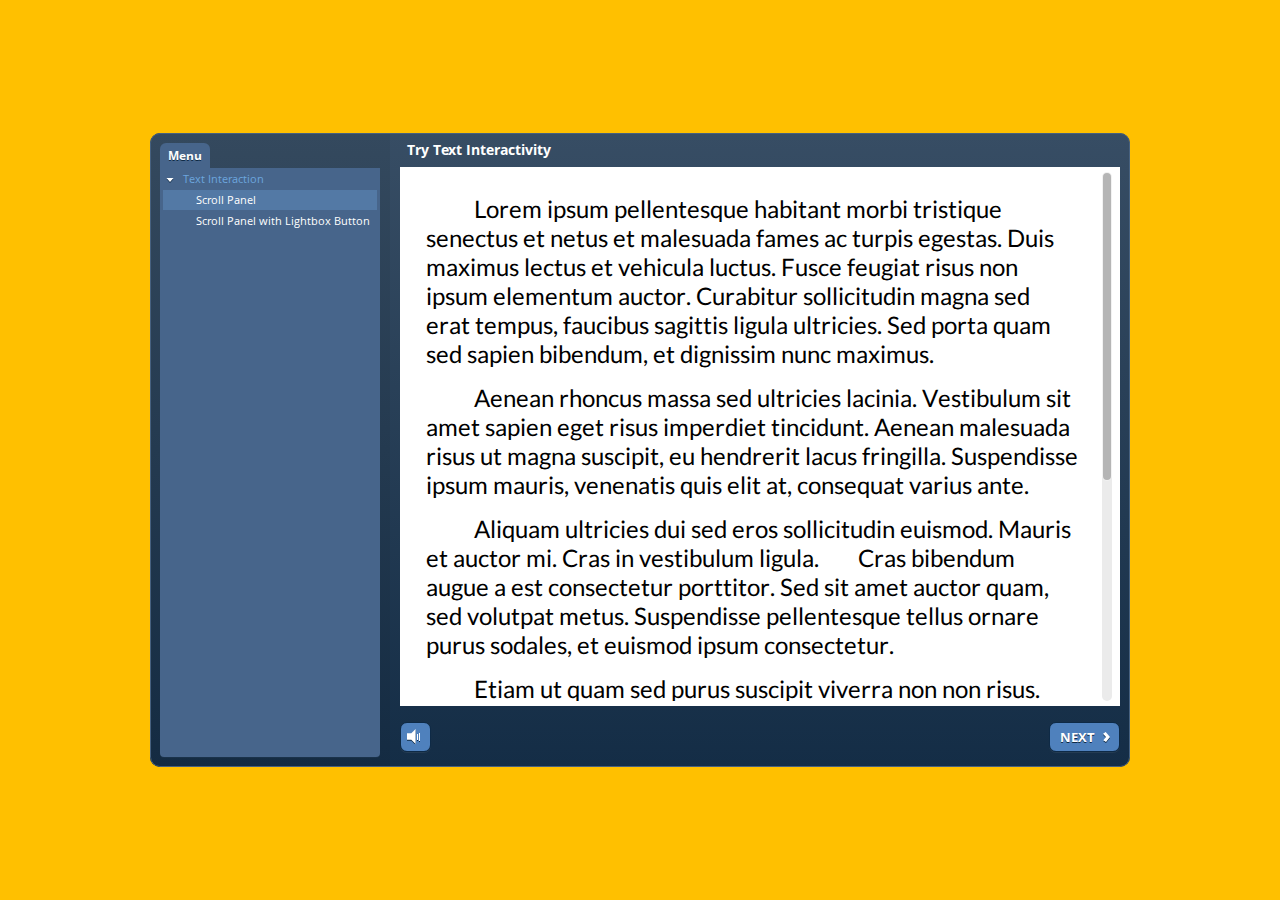
<file: index.html>
<!DOCTYPE HTML>
<html style="height: 100%;" lang="en-US">
<head>
    <meta http-equiv="Content-Type" content="text/html;charset=utf-8">
    <!-- Created using Storyline 3 - http://www.articulate.com  -->
    <!-- version: 3.1.12115.0 -->

    <title>Try Text Interactivity</title>
    <style>
        body {
            background: #ffffff;
            overflow: hidden;
        }

        html, body, table {
            height: 100%;
            width: 100%;
            margin: 0;
            padding: 0;
            border: 0;
        }

        table td {
            vertical-align: middle;
            text-align: center;
        }

        #nosupport {
            background: #f5f5f5;
            margin: 50px 65px;
            border: 1px solid #d5d5d5;
            width: calc(100% - 130px);
            height: calc(100% - 100px);
        }

        p {
            font-family: 'Helvetica Neue', Helvetica, Arial, Verdana, sans-serif;
            font-size: 12pt;
            color: #303030;
        }

        a {
            color: #2D9DDA;
            text-decoration: none !important;
        }

    </style>
    <script>
        var html5Supported = true,
                showWarning = false;

        function displayWarning() {
            if (showWarning) {
                document.getElementById('nosupport').style.visibility = 'visible';
            }
        }

    </script>
    <!--[if lte IE 9]><script>html5Supported = false;</script><![endif]-->

    <script type="text/javascript">

        (function () {

            var settings = {
                lmsEnabled: false,
                tincanEnabled: false,
                aoEnabled: false,
                runtimeOrder: [{"type":"html5","url":"story_html5.html"},{"type":"flash","url":"story_flash.html"}],
                warnOnCommitFail: false
            };

            var PARAM_WARN_ON_COMMIT = {name: 'warncommit', value: 1},
                    PARAM_LMS = {name: 'lms', value: 1},
                    PARAM_TINCAN = {name: 'tincan', value: true},
                    PARAM_AO = {name: 'aosupport', value: true};

            var detection = {
                agent: navigator.userAgent,

                flashEnabled: function () {
                    var description, version, flashAX,
                            plugin = navigator.plugins["Shockwave Flash"];

                    if (plugin != null) {
                        description = plugin.description.split(" ");
                        version = Number(description[description.length - 2]);

                        return (version >= 10) || isNaN(version);
                    } else {
                        try {
                            flashAX = new ActiveXObject("ShockwaveFlash.ShockwaveFlash.10");
                            return (flashAX != null);
                        } catch (e) {
                        }
                    }

                    return false;
                },

                html5Enabled: function () {
                    return html5Supported;
                },

                ampEnabled: function () {
                    return ((this.isIOS() && this.isIPad()) || this.isAndroid());
                },

                isIOS: function () {
                    return (this.agent.indexOf("AppleWebKit/") > -1 && this.agent.indexOf("Mobile/") > -1)
                },

                isAndroid: function () {
                    return (this.agent.indexOf("Android") > -1);
                },

                isIPad: function () {
                    return (this.agent.indexOf("iPad") > -1);
                }
            };

            var router = {

                init: function () {
                    var i,
                            redirected = false,
                            order = settings.runtimeOrder,
                            launchMap = {
                                flash: {
                                    isEnabled: 'flashEnabled',
                                    getParams: 'getFlashParams',
                                    delim: '?'
                                },
                                html5: {
                                    isEnabled: 'html5Enabled',
                                    getParams: 'getHtml5Params',
                                    delim: '?'
                                },
                                amp: {
                                    isEnabled: 'ampEnabled',
                                    getParams: 'getAmpParams',
                                    delim: '#'
                                }
                            };

                    if (document.location.search.toLowerCase().indexOf('forceflash') != -1) {
                        this.moveFlashToStartOfOrder(order);
                    }

                    for (i = 0; i < order.length; i++) {
                        var launchInfo = launchMap[order[i].type],
                                url = order[i].url;

                        if (detection[launchInfo.isEnabled]()) {
                            this.redirect(url, this[launchInfo.getParams](), launchInfo.delim);
                            redirected = true;
                            break;
                        }
                    }

                    if (!redirected) {
                        showWarning = true;
                    }
                },

                moveFlashToStartOfOrder: function (order) {
                    var i,
                        flashIndex = -1;
                    for (i = 0; i < order.length; i++) {
                        if (order[i].type == "flash") {
                            flashIndex = i;
                            break;
                        }
                    }
                    if (flashIndex != -1) {
                        order.splice(0, 0, order.splice(flashIndex, 1)[0]);
                    }
                },

                getQueryString: function (params) {
                    params = params || [];
                    var i,
                            queryString = document.location.search.substr(1),
                            paramArr = queryString.length > 0 ? queryString.split('&') : [];

                    for (i = 0; i < params.length; i++) {
                        paramArr.push([params[i].name, params[i].value].join('='));
                    }

                    return paramArr.join('&');
                },

                formatUrl: function (url, params, delim) {
                    delim = delim || '?';

                    var queryString = this.getQueryString(params);

                    if (queryString != null && queryString.length > 0) {
                        return [url, queryString].join(delim);
                    }

                    return url;
                },

                redirect: function (url, params, delim) {
                    window.location.replace(this.formatUrl(url, params, delim));
                },

                getFlashParams: function () {
                    return [];
                },

                getHtml5Params: function () {
                    var params = [];
                    if (settings.tincanEnabled) {
                        params.push(PARAM_TINCAN);
                    } else if (settings.lmsEnabled) {
                        params.push(PARAM_LMS);
                        if (settings.warnOnCommitFail) {
                            params.push(PARAM_WARN_ON_COMMIT);
                        }
                    }

                    return params;
                },

                getAmpParams: function () {
                    var tincanProto = settings.aoEnabled || settings.tincanEnabled,
                            params = [];
                    // build AMP params
                    if (tincanProto) {
                        params.push(PARAM_TINCAN);
                        if (settings.aoEnabled) {
                            params.push(PARAM_AO);
                        }
                    }
                    return params;
                }
            };

            router.init();
        })();

    </script>
</head>
<body onload="displayWarning()" style="height: 100%;">
<div id="nosupport" style="visibility: hidden;">
    <table>
        <tr>
            <td>
                <p>
                    <svg xmlns="http://www.w3.org/2000/svg" width="90.2" height="74.9" viewBox="0 0 90 75" version="1.1">
                        <g transform="scale(.1)">
                            <path d="m409 7c54-25 106 20 130 66 106 170 213 340 320 510 17 28 32 63 19 96-14 36-55 51-91 51-224 1-448 0-672 0-35 1-76-3-100-33-26-32-15-77 5-108 107-173 216-344 324-517 16-26 35-53 65-65z"
                                  fill="#4c4c4c"/>
                            <path d="m419 57c26-20 55 4 68 27 109 174 218 348 328 522 9 17 23 35 17 55-11 20-36 18-55 19-224 0-447 0-670 0-20-1-46 1-57-19-5-18 6-34 14-48 109-174 218-348 327-522 9-12 17-25 28-34z"
                                  fill="#f5f5f5"/>
                            <path d="m429 179c25-12 58 8 56 35-1 81-5 161-10 242 2 32-49 39-57 9-7-73-6-146-11-219-1-24-4-56 22-67zM430 539 430 539 430 539c45-24 80 53 32 72-45 24-80-53-32-72z"
                                  fill="#4c4c4c"/>
                        </g>
                    </svg>
                </p>
                <p>This course cannot be played.</p>
                <p><a href="https://ipc.articulate.com/slw/3/en/cannotplay/">Learn More</a></p>

            </td>
        </tr>
    </table>
</div>
</body>
</html>
</file>
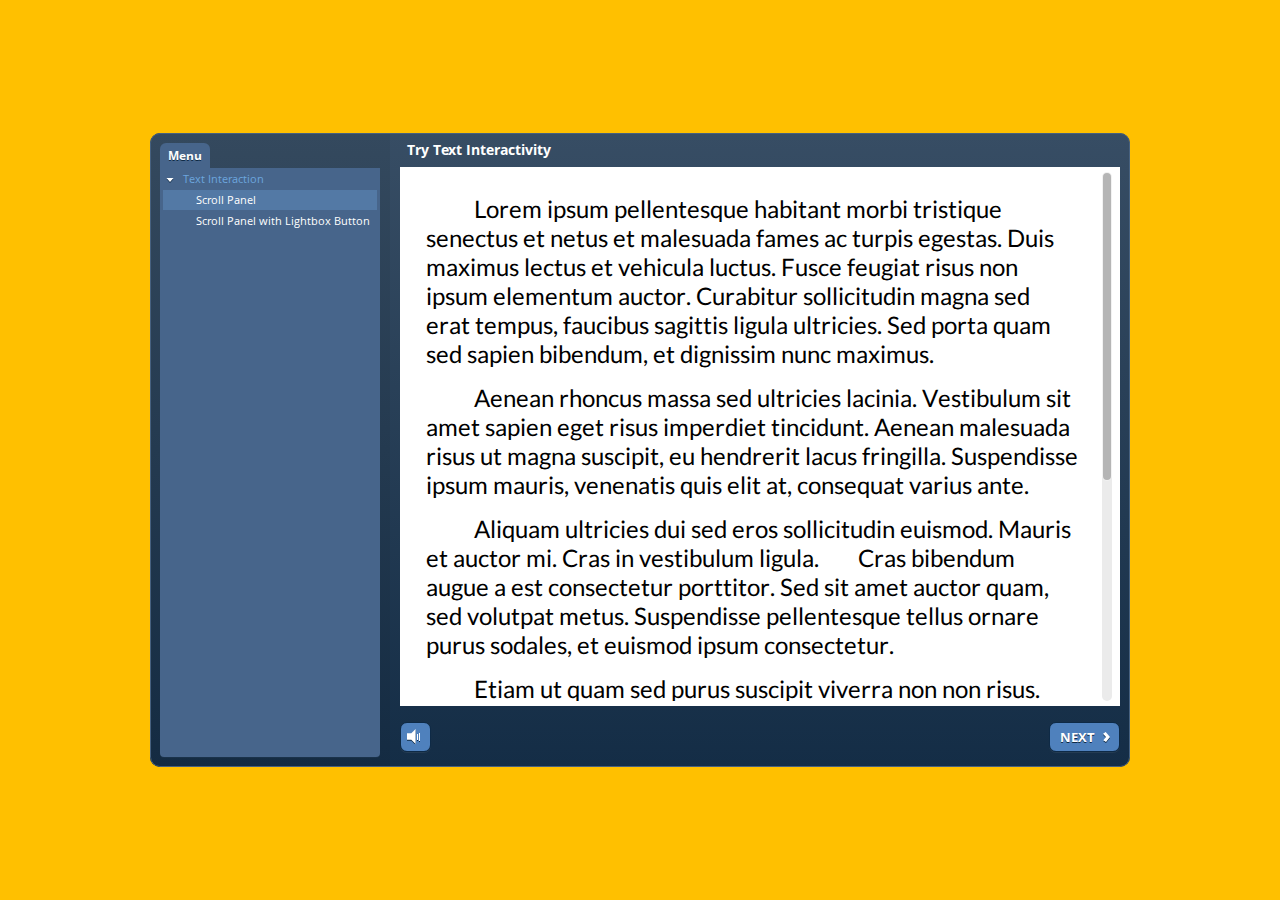
<file: story_html5.html>
<!doctype html>
<html lang="en-US">
<head>
  <meta charset="utf-8" />
  <!-- Created using Storyline 3 - http://www.articulate.com  -->
  <!-- version: 3.1.12115.0 -->
  <title>Try Text Interactivity</title>
  <meta http-equiv="x-ua-compatible" content="IE=edge" />
  <meta name="viewport" content="width=device-width, initial-scale=1.0, user-scalable=no, minimal-ui" />
  <meta name="apple-mobile-web-app-capable" content="yes" />

  <style rel="stylesheet" data-noprefix>.slide-loader{position:absolute;pointer-events:none;left:50%;top:50%;-webkit-animation:spin 1.8s linear infinite;-moz-animation:spin 1.8s linear infinite;-ms-animation:spin 1.8s linear infinite;animation:spin 1.8s linear infinite;width:100px;height:100px;-webkit-transform:translate(-50%, -50%);z-index:10000;background:transparent url("[data-uri]") no-repeat center center}.mobile-chrome-warning{position:fixed;width:300px;height:75px;bottom:0px;background:rgba(0,0,0,0.0001);display:none;pointer-events:none}.mobile-chrome-warning-btn{position:absolute;left:-16px;top:-15px;width:107px;height:107px;background:rgba(0,0,0,0.6);border-radius:50%;border:1px solid rgba(255,255,255,0.2);pointer-events:all;-webkit-transform:scale(0.6)}.mobile-chrome-warning-btn svg{position:absolute;left:60%;top:58%;-webkit-transform:translate(-50%, -50%)}.mobile-chrome-warning-bubble{position:relative;color:white;padding:10px;background:rgba(0,0,0,0.8);border-radius:5px;float:left;margin-left:100px;margin-top:15px;pointer-events:none}.mobile-chrome-warning-bubble:before{position:absolute;top:8.5px;left:-20px;width:30px;height:30px;content:'';display:block;width:0;height:0;border-style:solid;border-width:12.5px 20px 12.5px 0;border-color:transparent rgba(0,0,0,0.8) transparent transparent;pointer-events:none}.is-mobile .swipe-resume-arrow{position:fixed;top:30%;left:50%;-webkit-transform:translate(-50%, 0);width:12%}.is-mobile .mobile-chrome-warning-text{position:fixed;top:56%;left:50%;-webkit-transform:translate(-50%, 0);height:30%;width:80%;line-height:43px;text-align:center;color:#aeb7bd;word-break:break-word;font-size:20px}.slide-loader .mobile-loader-dot{display:none}@-ms-keyframes spin{from{-ms-transform:translate(-50%, -50%) rotate(0deg)}to{-ms-transform:translate(-50%, -50%) rotate(360deg)}}@-moz-keyframes spin{from{-moz-transform:translate(-50%, -50%) rotate(0deg)}to{-moz-transform:translate(-50%, -50%) rotate(360deg)}}@-webkit-keyframes spin{from{-webkit-transform:translate(-50%, -50%) rotate(0deg)}to{-webkit-transform:translate(-50%, -50%) rotate(360deg)}}@keyframes spin{from{transform:translate(-50%, -50%) rotate(0deg)}to{transform:translate(-50%, -50%) rotate(360deg)}}body.is-mobile,body.is-theme-unified{background:black}body.is-theme-unified{background:#1b1a1a}.is-mobile .load-container,.is-theme-unified .load-container{position:absolute;left:0;top:0;width:100%;height:100%;background-color:rgba(0,0,0,0.5);z-index:1;visibility:visible;-webkit-transition:visibility 250ms, opacity 250ms linear;-moz-transition:visibility 250ms, opacity 250ms linear;-mz-transition:visibility 250ms, opacity 250ms linear;transition:visibility 250ms, opacity 250ms linear}.is-mobile .hide-slide-loader .load-container,.is-theme-unified .hide-slide-loader .load-container{opacity:0;visibility:hidden}.is-mobile .slide-loader,.is-theme-unified .slide-loader{-webkit-animation:none;-moz-animation:none;-ms-animation:none;animation:none;background:none;text-align:center;width:120px;height:80px;top:60%}.is-theme-unified .slide-loader{top:50%}.is-mobile .slide-loader .mobile-loader-dot,.is-theme-unified .slide-loader .mobile-loader-dot{width:30px;height:30px;background-color:white;border-radius:100%;display:inline-block;-webkit-animation:slide-loader 1s ease-in-out 0s infinite both;-moz-animation:slide-loader 1s ease-in-out 0s infinite both;-ms-animation:slide-loader 1s ease-in-out 0s infinite both;animation:slide-loader 1s ease-in-out 0s infinite both}.is-mobile .slide-loader .dot1,.is-theme-unified .slide-loader .dot1{-webkit-animation-delay:-0.2s;-moz-animation-delay:-0.2s;-ms-animation-delay:-0.2s;animation-delay:-0.2s}.is-mobile .slide-loader .dot2,.is-theme-unified .slide-loader .dot2{-webkit-animation-delay:-0.1s;-moz-animation-delay:-0.1s;-ms-animation-delay:-0.1s;animation-delay:-0.1s}@-ms-keyframes slide-loader{0%,80%,100%{-ms-transform:scale(0.6)}40%{-ms-transform:scale(0)}}@-moz-keyframes slide-loader{0%,80%,100%{-moz-transform:scale(0.6)}40%{-moz-transform:scale(0)}}@-webkit-keyframes slide-loader{0%,80%,100%{-webkit-transform:scale(0.6)}40%{-webkit-transform:scale(0)}}@keyframes slide-loader{0%,80%,100%{transform:scale(0.6)}40%{transform:scale(0)}}.mobile-load-title-overlay{display:none}.is-mobile .mobile-load-title-overlay{display:block;position:fixed;top:0;right:0;bottom:0;left:0;z-index:999;pointer-events:none}.is-mobile .mobile-load-title-overlay .mobile-load-title{position:relative;height:30%;width:80%;margin:0 auto;line-height:43px;text-align:center;color:#aeb7bd;word-break:break-word}@media only screen and (min-width: 320px) and (orientation: landscape){.is-mobile .mobile-load-title{font-size:28.8px;-moz-transform:translateY(33%);-ms-transform:translateY(33%);-webkit-transform:translateY(33%);transform:translateY(33%)}}@media only screen and (min-width: 320px) and (orientation: portrait){.is-mobile .slide-loader{top:55%}.is-mobile .mobile-load-title{font-size:28.8px;-moz-transform:translateY(35%);-ms-transform:translateY(35%);-webkit-transform:translateY(35%);transform:translateY(35%)}}
</style>

  
</head>
<body class="cs-HTML is-theme-null" role="application">
  <!-- 360 -->
  <script>!function(e){var i=/iPhone/i,o=/iPod/i,n=/iPad/i,t=/(?=.*\bAndroid\b)(?=.*\bMobile\b)/i,d=/Android/i,s=/(?=.*\bAndroid\b)(?=.*\bSD4930UR\b)/i,b=/(?=.*\bAndroid\b)(?=.*\b(?:KFOT|KFTT|KFJWI|KFJWA|KFSOWI|KFTHWI|KFTHWA|KFAPWI|KFAPWA|KFARWI|KFASWI|KFSAWI|KFSAWA)\b)/i,r=/IEMobile/i,h=/(?=.*\bWindows\b)(?=.*\bARM\b)/i,a=/BlackBerry/i,l=/BB10/i,p=/Opera Mini/i,f=/(CriOS|Chrome)(?=.*\bMobile\b)/i,u=/(?=.*\bFirefox\b)(?=.*\bMobile\b)/i,c=new RegExp("(?:Nexus 7|BNTV250|Kindle Fire|Silk|GT-P1000)","i"),w=function(e,i){return e.test(i)},A=function(e){var A=e||navigator.userAgent,v=A.split("[FBAN");return"undefined"!=typeof v[1]&&(A=v[0]),this.apple={phone:w(i,A),ipod:w(o,A),tablet:!w(i,A)&&w(n,A),device:w(i,A)||w(o,A)||w(n,A)},this.amazon={phone:w(s,A),tablet:!w(s,A)&&w(b,A),device:w(s,A)||w(b,A)},this.android={phone:w(s,A)||w(t,A),tablet:!w(s,A)&&!w(t,A)&&(w(b,A)||w(d,A)),device:w(s,A)||w(b,A)||w(t,A)||w(d,A)},this.windows={phone:w(r,A),tablet:w(h,A),device:w(r,A)||w(h,A)},this.other={blackberry:w(a,A),blackberry10:w(l,A),opera:w(p,A),firefox:w(u,A),chrome:w(f,A),device:w(a,A)||w(l,A)||w(p,A)||w(u,A)||w(f,A)},this.seven_inch=w(c,A),this.any=this.apple.device||this.android.device||this.windows.device||this.other.device||this.seven_inch,this.phone=this.apple.phone||this.android.phone||this.windows.phone,this.tablet=this.apple.tablet||this.android.tablet||this.windows.tablet,"undefined"==typeof window?this:void 0},v=function(){var e=new A;return e.Class=A,e};"undefined"!=typeof module&&module.exports&&"undefined"==typeof window?module.exports=A:"undefined"!=typeof module&&module.exports&&"undefined"!=typeof window?module.exports=v():"function"==typeof define&&define.amd?define("isMobile",[],e.isMobile=v()):e.isMobile=v()}(this);</script>
  <script>window.isMobile.any&&document.body.classList.add('is-mobile')</script>

  <div id="preso"></div>
  <script>
    window.globals = {
      DATA_PATH_BASE: '',
      lmsPresent: false,
      tinCanPresent: false,
      aoSupport: false,
      scale: 'noscale',
      captureRc: false,
      browserSize: 'default',
      features: '',
      themeName: 'null'
    };
    
  </script>
  <script SRC="story_content/user.js" TYPE="text/javascript"></script>
  <div class="slide-loader"></div>

  <script type="text/javascript">
    if (window.isMobile.any || window.globals.themeName === 'unified') { var doc = document, loader = doc.body.querySelector('.slide-loader'); [ 1, 2, 3 ].forEach(function(n) { var d = doc.createElement('div'); d.classList.add('mobile-loader-dot'); d.classList.add('dot' + n); loader.appendChild(d);
      });
    }
  </script>

  <div class="mobile-load-title-overlay">
    <div class="mobile-load-title">Try Text Interactivity</div>
  </div>
  <script>
    
    if (window.autoSpider && window.vInterfaceObject) {
      document.querySelector('.mobile-load-title-overlay').style.display = 'none';
    }
  </script>

  <div class="mobile-chrome-warning">
    <div class="mobile-chrome-warning-btn">
        <svg xmlns="http://www.w3.org/2000/svg" version="1.1" xmlns:xlink="http://www.w3.org/1999/xlink" preserveAspectRatio="none" x="0px" y="0px" width="107px" height="78px" viewBox="0 0 107 78">

          <g id="mobile-chrome-warning-arrow">
            <path fill="white" stroke="none" d="
            M 24.1 31.4
            L 12.05 15.85 0 31.4 8.3 31.4 8.3 54 15.25 54 15.25 31.4 24.1 31.4 Z"/>
          </g>

          <path id="mobile-chrome-warning-hand" stroke="white" stroke-width="2" stroke-linejoin="round" stroke-linecap="round" fill="none" d="
          M 37.55 16.1
          Q 36.3 14.8 36.3 13.1 36.3 11.45 37.55 10.15 38.85 8.9 40.55 8.9 42.2 8.9 43.5 10.15
          L 46.75 13.375 46.75 13.35
          Q 45.5 12.05 45.5 10.35 45.5 8.7 46.75 7.4 48.05 6.15 49.75 6.15 51.4 6.15 52.7 7.4
          L 57 11.65
          Q 56.05 10.4828125 56.05 9 56.05 7.3 57.3 6 58.6 4.8 60.3 4.8 62 4.8 63.3 6
          L 74.3 17
          Q 76.3 19.05 77.5 21.55 78.75 24.05 79.1 26.9 79.4 29.7 80.65 32.25 81.85 34.75 83.85 36.75
          L 85.6 38.5 69.5 54.6
          Q 68.25 53.35 66.5 52.1 64.75 50.8 62.85 49.85 60.95 48.85 59.25 48.5
          L 32 42.5
          Q 31.15 42.3 30.45 41.8 29.1 40.8 28.85 39.3 28.6 37.85 29.35 36.55 30.05 35.25 31.65 34.7
          L 31.9 34.65
          Q 32.55 34.45 33.25 34.45
          L 44.3 34.9 17.65 8.2
          Q 16.4 6.9 16.4 5.2 16.4 3.55 17.65 2.25 18.95 1 20.65 1 22.3 1 23.6 2.25
          L 37.55 16.1 39.2 17.75
          M 58.95 13.65
          L 58.075 12.775 57.3 12
          Q 57.140234375 11.833984375 57 11.65
          L 58.075 12.775
          M 46.75 13.375
          L 48.4 15"/>

        </svg>
      </div>

      <div class="mobile-chrome-warning-bubble">
        Drag up for fullscreen
      </div>
  </div>

  

  <link rel="stylesheet" href="html5/lib/stylesheets/main.min.css" data-noprefix />
  <link rel="stylesheet" href="html5/data/css/output.min.css" data-noprefix />
  <script data-main="app/scripts/init.generated" src="html5/lib/scripts/app.min.js"></script>
</body>
</html>
</file>
<file: html5/lib/stylesheets/main.min.css>
html{font-size:100%;line-height:1.5em}html{font-family:sans-serif;-ms-text-size-adjust:100%;-webkit-text-size-adjust:100%}body{margin:0}article,aside,details,figcaption,figure,footer,header,hgroup,main,menu,nav,section,summary{display:block}audio,canvas,progress,video{display:inline-block;*display:inline;*zoom:1;vertical-align:baseline}audio:not([controls]){display:none;height:0}[hidden]{display:none}template{display:none}a{background-color:transparent}a:active,a:hover{outline:0}abbr[title]{border-bottom:1px dotted}b,strong{font-weight:bold}blockquote{margin:1.5em 40px}dfn{font-style:italic}h1{font-size:2em;line-height:1.5em;margin-top:.75em;margin-bottom:.75em}h2{font-size:1.5em;line-height:2em;margin-top:1em;margin-bottom:1em}h3{font-size:1.17em;line-height:1.28205em;margin-top:1.28205em;margin-bottom:1.28205em}h4{font-size:1em;line-height:1.5em;margin-top:1.5em;margin-bottom:1.5em}h5{font-size:.83em;line-height:1.80723em;margin-top:1.80723em;margin-bottom:1.80723em}h6{font-size:.67em;line-height:2.23881em;margin-top:2.23881em;margin-bottom:2.23881em}mark{background:#ff0;color:#000}p,pre{margin:1.5em 0}small{font-size:80%}sub,sup{font-size:75%;line-height:0;position:relative;vertical-align:baseline}sup{top:-0.5em}sub{bottom:-0.25em}dl,menu,ol,ul{margin:1.5em 0}dd{margin:0 0 0 40px}menu,ol,ul{padding:0 0 0 40px}nav ul,nav ol{list-style:none;list-style-image:none}img{border:0;-ms-interpolation-mode:bicubic}svg:not(:root){overflow:hidden}figure{margin:1.5em 40px}hr{-moz-box-sizing:content-box;-webkit-box-sizing:content-box;box-sizing:content-box;height:0}pre{overflow:auto}code,kbd,pre,samp{font-family:monospace, monospace;font-size:1em}form{margin:0}button,input,optgroup,select,textarea{color:inherit;font:inherit;margin:0;*font-family:sans-serif;*vertical-align:middle}button{overflow:visible}button,select{text-transform:none}button,html input[type="button"],input[type="reset"],input[type="submit"]{-webkit-appearance:button;cursor:pointer;*overflow:visible}button[disabled],html input[disabled]{cursor:default}button::-moz-focus-inner,input::-moz-focus-inner{border:0;padding:0}input{line-height:normal}input[type="checkbox"],input[type="radio"]{-moz-box-sizing:border-box;-webkit-box-sizing:border-box;box-sizing:border-box;padding:0;*height:13px;*width:13px}input[type="number"]::-webkit-inner-spin-button,input[type="number"]::-webkit-outer-spin-button{height:auto}input[type="search"]{-webkit-appearance:textfield;-moz-box-sizing:content-box;-webkit-box-sizing:content-box;box-sizing:content-box}input[type="search"]::-webkit-search-cancel-button,input[type="search"]::-webkit-search-decoration{-webkit-appearance:none}fieldset{margin:0 2px;border-color:#c0c0c0;border-top-width:.0625em;border-top-style:solid;padding-top:.4625em;border-bottom-width:.0625em;border-bottom-style:solid;padding-bottom:.9125em;border-left-width:.0625em;border-left-style:solid;padding-left:.875em;border-right-width:.0625em;border-right-style:solid;padding-right:.875em}legend{border:0;padding:0;*margin-left:-7px}textarea{overflow:auto}optgroup{font-weight:bold}table{border-collapse:collapse;border-spacing:0}td,th{padding:0}div.popup-pane p strong,div.popup-pane p em,.presenter-name{white-space:nowrap;overflow:hidden;text-overflow:ellipsis}.offscreen{position:absolute;left:-9999px !important}.invisible{visibility:hidden !important}.transparent{opacity:0 !important}.hidden{display:none !important}.accessibility{position:absolute;top:0;left:0;height:1px;width:1px;overflow:hidden;opacity:0}.accessibility:focus{outline:none}.scrollable,.is-desktop .panel-content,.is-desktop .panel-section-content{overflow:auto}.focused{outline:none !important}rect.focused{fill:none;outline:none !important;stroke:yellow}.align-left{text-align:left !important}.align-right{text-align:right !important}.align-center{text-align:center !important}.align-flex-start{display:-webkit-box;display:-webkit-flex;display:-moz-flex;display:-ms-flexbox;display:flex;-webkit-box-align:start;-ms-flex-align:start;-webkit-align-items:flex-start;-moz-align-items:flex-start;align-items:flex-start}.align-flex-center{display:-webkit-box;display:-webkit-flex;display:-moz-flex;display:-ms-flexbox;display:flex;-webkit-box-align:center;-ms-flex-align:center;-webkit-align-items:center;-moz-align-items:center;align-items:center}.align-flex-end{display:-webkit-box;display:-webkit-flex;display:-moz-flex;display:-ms-flexbox;display:flex;-webkit-box-align:end;-ms-flex-align:end;-webkit-align-items:flex-end;-moz-align-items:flex-end;align-items:flex-end}.inflexible,.is-desktop .controls .relative-nav,.is-desktop .submit-all-button,.tabs,.is-desktop .panel-section-header,.is-desktop .panel-header,.is-desktop .panel-footer,.header-primary{-webkit-box-flex:none;-webkit-flex:none !important;-moz-box-flex:none;-moz-flex:none !important;-ms-flex:none !important;flex:none !important}.auto-flexible{-webkit-box-flex:auto;-webkit-flex:auto !important;-moz-box-flex:auto;-moz-flex:auto !important;-ms-flex:auto !important;flex:auto !important}.initial-flexible{-webkit-box-flex:0;-webkit-flex:0 1 auto !important;-moz-box-flex:0;-moz-flex:0 1 auto !important;-ms-flex:0 1 auto !important;flex:0 1 auto !important}.bleed{padding:0 !important}.unstyled,.is-desktop .btn,.choice-list,.tabs,.is-desktop .outline-list{margin:0;padding:0;list-style:none;border:none;background:none}.force-unstyled,.progress-control .btn-unstyled,.progress-control .choice-list .choice-list-trigger,.choice-list .progress-control .choice-list-trigger,.progress-control .tabs>li>.tabs-trigger{background:none !important;border:none !important;box-shadow:none !important}.text-compact,.choice-list .choice-list-trigger,.tabs>li>.tabs-trigger,.is-desktop .outline-list li a{display:inline-block;max-width:100%;overflow:hidden;white-space:nowrap;text-overflow:ellipsis}.text-rtl,.text-direction-rtl .is-desktop .controls,.text-direction-rtl .is-desktop .controls-group,.text-direction-rtl .tabs,.text-direction-rtl .is-mobile .panel-content,.text-direction-rtl .is-desktop .panel-content,.text-direction-rtl .is-desktop .panel-header,.text-direction-rtl .topmenu-panel{direction:rtl;unicode-bidi:bidi-override;text-align:right}.text-align-sub{vertical-align:sub}.text-align-middle{vertical-align:middle}.ui-draggable{z-index:99}.ui-droppable{z-index:98}.ui-draggable-dragging{z-index:9999}.border-base,input[type='text'],input[type='search'],.is-desktop .btn,.progress-control,.progress-bar-seek,.search-input input[type="search"],.presentation-wrapper:after,.topmenu-tab,.topmenu-panel{border-style:solid;border-width:1px}.cursor-hover:hover,.rotatable:hover,.slider:hover{cursor:pointer}.cursor-hover:hover *,.rotatable:hover *,.slider:hover *{cursor:pointer}.cursor-default{cursor:default !important}.cursor-default *{cursor:default !important}.opaque{pointer-events:all !important}.non-eventable{pointer-events:none}.full-size{height:100%;position:relative;width:100%}.abs{position:absolute}.tweenable{will-change:opacity, transform}*{box-sizing:border-box}html,body{height:100%}html{font-size:62.5%;-webkit-user-select:none;-moz-user-select:none;-ms-user-select:none;user-select:none}body{font-size:1.3rem;line-height:1.2;font-family:sans-serif;overflow:hidden}body.is-desktop.is-too-tall{overflow-y:scroll}body.is-desktop.is-too-wide{overflow-x:scroll}body.is-desktop *{-webkit-font-smoothing:subpixel-antialiasing}body.is-mobile::-webkit-scrollbar,body.is-mobile *::-webkit-scrollbar{-webkit-appearance:none;display:none}a{color:inherit;text-decoration:none}input[type='text'],input[type='search']{border-radius:4px;padding:.3em .5em}hr{position:absolute;top:0;left:0;width:100%;height:1px;background:none;border:0;border-top-style:solid;border-top-width:1px;color:none;margin:0}.is-desktop .grid-center{-webkit-box-pack:center;-ms-flex-pack:center;-webkit-justify-content:center;-moz-justify-content:center;justify-content:center;-webkit-box-align:center;-ms-flex-align:center;-webkit-align-items:center;-moz-align-items:center;align-items:center}.is-desktop .grid-row{max-width:100%;max-height:100%;display:-webkit-box;display:-webkit-flex;display:-moz-flex;display:-ms-flexbox;display:flex;-webkit-box-direction:normal;-webkit-box-orient:horizontal;-webkit-flex-direction:row;-moz-flex-direction:row;-ms-flex-direction:row;flex-direction:row}.is-desktop .grid-row.grid-reverse{-webkit-box-direction:reverse;-webkit-box-orient:horizontal;-webkit-flex-direction:row-reverse;-moz-flex-direction:row-reverse;-ms-flex-direction:row-reverse;flex-direction:row-reverse}.is-desktop .grid-row.grid-horz-center{-webkit-box-pack:center;-ms-flex-pack:center;-webkit-justify-content:center;-moz-justify-content:center;justify-content:center}.is-desktop .grid-row.grid-vert-center{-webkit-box-align:center;-ms-flex-align:center;-webkit-align-items:center;-moz-align-items:center;align-items:center}.is-desktop .grid-row>*{-webkit-box-flex:1;-webkit-flex:1;-moz-box-flex:1;-moz-flex:1;-ms-flex:1;flex:1;max-width:100%}.is-desktop .grid-row-align-start{-webkit-box-pack:start;-ms-flex-pack:start;-webkit-justify-content:flex-start;-moz-justify-content:flex-start;justify-content:flex-start}.is-desktop .grid-row-align-end{-webkit-box-pack:end;-ms-flex-pack:end;-webkit-justify-content:flex-end;-moz-justify-content:flex-end;justify-content:flex-end}.is-desktop .grid-col{max-width:100%;max-height:100%;display:-webkit-box;display:-webkit-flex;display:-moz-flex;display:-ms-flexbox;display:flex;-webkit-box-direction:normal;-webkit-box-orient:vertical;-webkit-flex-direction:column;-moz-flex-direction:column;-ms-flex-direction:column;flex-direction:column}.is-desktop .grid-col.grid-reverse{-webkit-box-direction:reverse;-webkit-box-orient:vertical;-webkit-flex-direction:column-reverse;-moz-flex-direction:column-reverse;-ms-flex-direction:column-reverse;flex-direction:column-reverse}.is-desktop .grid-col.grid-horz-center{-webkit-box-align:center;-ms-flex-align:center;-webkit-align-items:center;-moz-align-items:center;align-items:center}.is-desktop .grid-col.grid-vert-center{-webkit-box-pack:center;-ms-flex-pack:center;-webkit-justify-content:center;-moz-justify-content:center;justify-content:center}.is-desktop .grid-col>*{-webkit-box-flex:1;-webkit-flex:1;-moz-box-flex:1;-moz-flex:1;-ms-flex:1;flex:1;max-height:100%}.caption{font-family:"Open Sans Full", Helvetica, Arial, sans-serif;position:fixed;pointer-events:none;z-index:1;display:flex;align-items:center;flex-direction:column;bottom:0px;margin-bottom:10px;width:60vw;left:50vw;transform:translateX(-50%) translateZ(0)}.caption>div{pointer-events:none;width:100%;text-align:center}.caption p{display:inline-block;pointer-events:none;padding:10px;text-shadow:-1px 0px black, 0px 1px black, 1px 0px black, 0px -1px black;color:#ffffff;border-radius:4px;background:#31373a;margin:0 0 10px 0;padding:10px;text-align:center;line-height:1.5}.caption p p:last-child{margin-bottom:0}.caption p q:before,.caption p q:after{content:''}.is-mobile .caption.caption--centered{-moz-transform:translate(-50%, -50%);-ms-transform:translate(-50%, -50%);-webkit-transform:translate(-50%, -50%);transform:translate(-50%, -50%);bottom:auto}.is-desktop .caption{position:absolute;width:60%;left:50%}.caption-controls{margin-right:10px}.text-direction-rtl .is-desktop .caption-controls{margin-left:10px;margin-right:0}.caption-controls .caption-btn.button-tapped{background:rgba(0,0,0,0.2)}.caption-controls .caption-btn svg{margin-left:2px;margin-top:6px}[class*='icon-']{font-style:normal;display:inline-block}.error-icon{position:absolute;top:5px;left:calc(50% - 32px);height:30px;width:25px;z-index:999}input,textarea{pointer-events:all}input:focus,textarea:focus{outline:none}button{cursor:pointer}button:focus{outline:none}.is-desktop .btn{border-radius:7px;color:inherit;cursor:pointer;display:inline-block;font-weight:bold;height:30px;line-height:28px;min-width:30px;padding:0 8px;text-align:center;text-decoration:none;vertical-align:bottom}.btn-unstyled,.choice-list .choice-list-trigger,.tabs>li>.tabs-trigger{background:none;border:none;color:inherit;display:inline-block;height:inherit;line-height:inherit;padding:0;text-align:inherit}.btn-stretch{width:100%}.is-desktop .controls{-webkit-box-pack:justify;-ms-flex-pack:justify;-webkit-justify-content:space-between;-moz-justify-content:space-between;justify-content:space-between;max-height:30px;min-height:28px;line-height:30px;margin-top:16px;margin-bottom:5px;position:relative}.is-desktop .controls .btn{padding:0 8px 0 6px}.is-desktop .controls .btn:not(.hidden) ~ .btn{margin-left:7px}.text-direction-rtl .is-desktop .controls .btn:not(.hidden) ~ .btn{margin-left:0;margin-right:10px}.text-direction-rtl .is-desktop .controls .btn:first-of-type{margin-left:0}.is-desktop .controls .btn.cs-disabled{pointer-events:none;opacity:0.5;cursor:default}.is-desktop .controls .relative-nav .btn{min-width:71px}.text-direction-rtl .is-desktop .controls-group>.grid-row{-webkit-box-direction:reverse;-webkit-box-orient:horizontal;-webkit-flex-direction:row-reverse;-moz-flex-direction:row-reverse;-ms-flex-direction:row-reverse;flex-direction:row-reverse}.is-desktop .controls-group:not(:last-child){margin-right:10px}.text-direction-rtl .is-desktop .controls-group:not(:last-child){margin-left:10px;margin-right:0}.is-desktop .control-bar{position:relative;border-radius:7px}.is-desktop .control-actions{margin-left:auto;-webkit-box-flex:0;-webkit-flex:0 0 auto;-moz-box-flex:0;-moz-flex:0 0 auto;-ms-flex:0 0 auto;flex:0 0 auto}.is-desktop .control-actions .btn-icon{align-items:center;display:inline-flex;height:28px;margin-right:2px;vertical-align:top;position:relative;left:-5px}.text-direction-rtl .is-desktop .control-actions .btn-icon{margin-right:0;margin-left:2px;left:5px}.is-desktop .control-actions .text+.btn-icon{margin-right:0;margin-left:4px;position:relative;left:4px}.text-direction-rtl .is-desktop .control-actions .text+.btn-icon{margin-right:4px;margin-left:0;left:-1px}.text-direction-rtl .is-desktop .control-actions{margin-left:0;margin-right:auto}.is-desktop .submit-all-button button:not(.hidden){margin-right:7px}.text-direction-rtl .is-desktop .submit-all-button button:not(.hidden){margin-right:0;margin-left:7px}.hide-frame #main-window .controls{display:none}.circle-progress{position:absolute;left:2px;top:11.5px;z-index:-1}.slider-bar{position:absolute;top:auto;bottom:0;height:120px}.slider-bar input[type='range']{box-sizing:content-box;padding:0px;position:absolute;bottom:0;left:50%;-moz-transform-origin:0 50%;-ms-transform-origin:0 50%;-webkit-transform-origin:0 50%;transform-origin:0 50%;-moz-transform:rotate(-90deg);-ms-transform:rotate(-90deg);-webkit-transform:rotate(-90deg);transform:rotate(-90deg);-moz-appearance:none;-webkit-appearance:none;width:100px;height:7px;outline:none}.slider-bar input[type='range']::-webkit-slider-runnable-track{border-style:solid;border-width:1px;height:7px}.slider-bar input[type='range']::-webkit-slider-thumb{-webkit-appearance:none;border-style:solid;border-width:1px;display:block;width:8px;height:20px;margin-top:-7px}.slider-bar input[type='range']::-webkit-slider-thumb:hover{cursor:pointer}.slider-bar input[type='range']::-moz-range-track{border-style:solid;border-width:1px;height:5px}.slider-bar input[type='range']::-moz-range-track:hover{cursor:pointer}.slider-bar input[type='range']::-moz-range-thumb{display:block;border-radius:0;width:5px;height:20px;margin-top:-8px}.slider-bar input[type='range']::-moz-range-thumb:hover{cursor:pointer}.slider-bar input[type='range']::-moz-focus-outer{border:0}@media screen and (min-width: 0\0){.slider-bar input[type='range']{bottom:23px !important;height:22px}.slider-bar input[type='range']::-ms-thumb{margin-top:0}}@supports (-ms-accelerator: true){.slider-bar input[type='range']{bottom:23px !important;height:22px}.slider-bar input[type='range']::-ms-thumb{margin-top:0}}.slider-bar input[type='range']::-ms-track{border-style:solid;border-width:1px;color:transparent;height:7px}.slider-bar input[type='range']::-ms-fill-lower,.slider-bar input[type='range']::-ms-fill-upper{background:transparent}.slider-bar input[type='range']::-ms-thumb{border-style:solid;border-width:1px;width:5px;height:20px}input[type=range]::-ms-tooltip{display:none}.progress-control{height:30px;padding:5px 5px 0}.progress-control .btn-unstyled,.progress-control .choice-list .choice-list-trigger,.choice-list .progress-control .choice-list-trigger,.progress-control .tabs>li>.tabs-trigger{width:24px;height:24px;line-height:24px;text-align:center}.progress-bar{margin:0 5px;position:relative;cursor:pointer;text-align:right;overflow:hidden}.progress-bar-inner{width:100%;height:100%;position:relative}.progress-bar-inner input[type='range']{position:absolute;top:0;left:0;-moz-appearance:none;-webkit-appearance:none;width:100%;height:100%;cursor:pointer;display:block;opacity:0;z-index:2}.text-direction-rtl .progress-bar-inner input[type='range']{transform:scale(-1, 1)}.progress-bar-inner input[type='range']::-moz-range-thumb{border-radius:0;width:1px}.progress-bar-inner input[type='range']::-ms-thumb{border-radius:0;width:1px}.progress-bar-inner input[type='range']::-webkit-slider-thumb{-webkit-appearance:none;border-radius:0;width:1px}.progress-bar-seek{width:100%;height:18px;border-radius:4px;display:block;overflow:hidden;position:relative;z-index:1}.progress-bar-fill{height:100%;position:absolute;top:0;left:0}.progress-bar-elapsed-time{position:absolute;top:0px;right:5px;z-index:1;font-weight:bold;font-size:92.307%;color:#454545}.progress-bar-total-duration{display:inline-block}.choice-list .choice-list-trigger{display:block;width:100%;padding:.25em;text-decoration:none}.tabs-wrap{display:-webkit-box;display:-webkit-flex;display:-moz-flex;display:-ms-flexbox;display:flex;-webkit-box-direction:normal;-webkit-box-orient:vertical;-webkit-flex-direction:column;-moz-flex-direction:column;-ms-flex-direction:column;flex-direction:column;overflow:hidden;overflow:visible;height:100%;min-height:0}.tabs-wrap>*{-webkit-box-flex:1;-webkit-flex:1 1;-moz-box-flex:1;-moz-flex:1 1;-ms-flex:1 1;flex:1 1}.tabs{font-size:92.307%;line-height:18px;text-align:left;white-space:nowrap}.tabs.fill-width>li>.tabs-trigger{padding:0px 3px}.tabs>li{border-radius:4px 4px 0 0;border-radius:6px 6px 0 0;display:inline-block;font-weight:bold;height:100%;text-align:center}.tabs>li>.tabs-trigger{padding:0px 8px;line-height:2.1}.is-desktop .panel-content,.is-desktop .panel-section-header,.is-desktop .panel-section-content,.is-desktop .panel-header,.is-desktop .panel-footer{padding:10px}.is-desktop .panel{display:-webkit-box;display:-webkit-flex;display:-moz-flex;display:-ms-flexbox;display:flex;-webkit-box-direction:normal;-webkit-box-orient:vertical;-webkit-flex-direction:column;-moz-flex-direction:column;-ms-flex-direction:column;flex-direction:column;overflow:hidden;flex:1 1}.is-desktop .panel>*{-webkit-box-flex:1;-webkit-flex:1 1;-moz-box-flex:1;-moz-flex:1 1;-ms-flex:1 1;flex:1 1}.is-desktop .panel>*{display:-webkit-box;display:-webkit-flex;display:-moz-flex;display:-ms-flexbox;display:flex;-webkit-box-direction:normal;-webkit-box-orient:vertical;-webkit-flex-direction:column;-moz-flex-direction:column;-ms-flex-direction:column;flex-direction:column;overflow:hidden}.is-desktop .panel>*>*{-webkit-box-flex:1;-webkit-flex:1 1;-moz-box-flex:1;-moz-flex:1 1;-ms-flex:1 1;flex:1 1}.is-desktop .panel:not(.active){display:none}.is-desktop .panel h1,.is-desktop .panel h2,.is-desktop .panel h3,.is-desktop .panel h4,.is-desktop .panel h5,.is-desktop .panel h6{margin:0}.is-desktop .tab-close{display:none}.is-desktop .panel-content{display:-webkit-box;display:-webkit-flex;display:-moz-flex;display:-ms-flexbox;display:flex;-webkit-box-direction:normal;-webkit-box-orient:vertical;-webkit-flex-direction:column;-moz-flex-direction:column;-ms-flex-direction:column;flex-direction:column;overflow:hidden;overflow-y:auto;overflow-x:hidden;border-radius:0 0 4px 4px;font-size:84.615%;word-wrap:break-word;height:100%}.is-desktop .panel-content>*{-webkit-box-flex:1;-webkit-flex:1 1;-moz-box-flex:1;-moz-flex:1 1;-ms-flex:1 1;flex:1 1}.is-desktop .panel-content:not(:last-child){border-bottom-left-radius:0px;border-bottom-right-radius:0px}.is-desktop .panel-section{display:-webkit-box;display:-webkit-flex;display:-moz-flex;display:-ms-flexbox;display:flex;-webkit-box-direction:normal;-webkit-box-orient:vertical;-webkit-flex-direction:column;-moz-flex-direction:column;-ms-flex-direction:column;flex-direction:column;overflow:hidden}.is-desktop .panel-section>*{-webkit-box-flex:1;-webkit-flex:1 1;-moz-box-flex:1;-moz-flex:1 1;-ms-flex:1 1;flex:1 1}.is-desktop .panel-section-header{position:relative}.is-desktop .panel-relative-hr{position:relative;top:1em}.is-desktop .panel-section-heading{font-size:100%;line-height:1.308;overflow:hidden;text-overflow:ellipsis;overflow-wrap:break-word;word-wrap:break-word}.is-desktop .panel-footer{border-bottom-left-radius:10px;border-bottom-right-radius:10px}.volume{position:relative}.volume .slider-bar{left:0;height:106px;position:absolute;top:auto;right:-1px;bottom:-1px;left:-1px;direction:ltr}.volume .slider-bar input[type='range']{position:absolute;bottom:30px;left:50%;width:60px;z-index:1}.volume button{height:28px;position:relative;vertical-align:top;width:15px;z-index:2;overflow:hidden}.volume button svg{position:absolute;top:6px;left:0}.slide-object-video.hidden{display:block !important;visibility:hidden}.video-slide-object{position:relative;pointer-events:auto;background:transparent}.video-slide-object video::-webkit-media-controls-start-playback-button{display:none !important;-webkit-appearance:none}.video-controls{position:relative;height:26px;margin:3px 0;padding:1px;border:1px solid #b9b9b9}.video-controls-play-pause{background-image:url('[data-uri]');background-size:100%;background-image:-webkit-gradient(linear, 50% 0%, 50% 100%, color-stop(0%, #868686),color-stop(100%, #5d5d5d));background-image:-moz-linear-gradient(#868686,#5d5d5d);background-image:-webkit-linear-gradient(#868686,#5d5d5d);background-image:linear-gradient(#868686,#5d5d5d);width:25px;line-height:20px;text-align:center;border-right:1px solid #454545;fill:#fff}.video-controls-play-pause .pause-icon{width:6px;height:7px}.video-controls-play-pause .play-icon{width:6px;height:7px}.video-controls{max-width:100%;max-height:100%;display:-webkit-box;display:-webkit-flex;display:-moz-flex;display:-ms-flexbox;display:flex;-webkit-box-direction:normal;-webkit-box-orient:horizontal;-webkit-flex-direction:row;-moz-flex-direction:row;-ms-flex-direction:row;flex-direction:row}.video-controls.grid-reverse{-webkit-box-direction:reverse;-webkit-box-orient:horizontal;-webkit-flex-direction:row-reverse;-moz-flex-direction:row-reverse;-ms-flex-direction:row-reverse;flex-direction:row-reverse}.video-controls.grid-horz-center{-webkit-box-pack:center;-ms-flex-pack:center;-webkit-justify-content:center;-moz-justify-content:center;justify-content:center}.video-controls.grid-vert-center{-webkit-box-align:center;-ms-flex-align:center;-webkit-align-items:center;-moz-align-items:center;align-items:center}.video-controls>*{-webkit-box-flex:1;-webkit-flex:1;-moz-box-flex:1;-moz-flex:1;-ms-flex:1;flex:1;max-width:100%}.video-controls .progress-bar{margin:0}.is-mobile .video-controls .progress-bar{display:block}@media only screen and (orientation: portrait){.is-mobile .video-controls .progress-bar{margin:0}}.is-mobile .video-controls input[type=range]{display:none}@media only screen and (orientation: portrait){.is-mobile .video-controls input[type=range]{display:none}}.video-controls .progress-bar-seek{height:22px;background-image:url('[data-uri]');background-size:100%;background-image:-webkit-gradient(linear, 50% 0%, 50% 100%, color-stop(0%, #c3c3c3),color-stop(100%, #acacac));background-image:-moz-linear-gradient(#c3c3c3,#acacac);background-image:-webkit-linear-gradient(#c3c3c3,#acacac);background-image:linear-gradient(#c3c3c3,#acacac);border-radius:0;border:none}@media only screen and (orientation: portrait){.is-mobile .video-controls .progress-bar-seek{height:22px;background-image:url('[data-uri]');background-size:100%;background-image:-webkit-gradient(linear, 50% 0%, 50% 100%, color-stop(0%, #c3c3c3),color-stop(100%, #acacac));background-image:-moz-linear-gradient(#c3c3c3,#acacac);background-image:-webkit-linear-gradient(#c3c3c3,#acacac);background-image:linear-gradient(#c3c3c3,#acacac);border-radius:0;border:none}}.video-controls .progress-bar-fill{background-image:url('[data-uri]');background-size:100%;background-image:-webkit-gradient(linear, 50% 0%, 50% 100%, color-stop(0%, #a6a6a6),color-stop(100%, #7d7d7d));background-image:-moz-linear-gradient(#a6a6a6,#7d7d7d);background-image:-webkit-linear-gradient(#a6a6a6,#7d7d7d);background-image:linear-gradient(#a6a6a6,#7d7d7d)}@media only screen and (orientation: portrait){.is-mobile .video-controls .progress-bar-fill{background-image:url('[data-uri]');background-size:100%;background-image:-webkit-gradient(linear, 50% 0%, 50% 100%, color-stop(0%, #a6a6a6),color-stop(100%, #7d7d7d));background-image:-moz-linear-gradient(#a6a6a6,#7d7d7d);background-image:-webkit-linear-gradient(#a6a6a6,#7d7d7d);background-image:linear-gradient(#a6a6a6,#7d7d7d)}.is-mobile .video-controls .progress-bar-fill:after{display:none}}.video-controls .progress-bar-elapsed-time{height:22px;line-height:22px}.video-player-limited-container{position:relative;background-position:center center;background-repeat:no-repeat;background-size:contain}.video-player-limited-container video{height:100%;width:100%}.video-player-poster{position:absolute;top:0;left:0}.html-reset p{margin:0}.html-reset font{font-size:inherit;font-family:inherit}.nested-numbering ol{counter-reset:section;list-style-type:none}.nested-numbering ol a:before{counter-increment:section;content:counters(section,".") ". ";margin-right:.4em;overflow:hidden;text-overflow:ellipsis}.text-direction-rtl .nested-numbering ol a:before{margin-left:.4em;margin-right:auto}.overlay{position:fixed;top:0;right:0;bottom:0;left:0;background:rgba(0,0,0,0.5);z-index:4}.overlay-message{background:transparent;z-index:6}.is-mobile .overlay-message{background:rgba(0,0,0,0.5)}.zoom-image-overlay{background:rgba(0,0,0,0.15)}.is-desktop .overlay{position:fixed;top:-75%;right:-75%;bottom:-75%;left:-75%}.lightbox-wrapper{position:absolute;top:0;left:0;width:100%;height:100%}.lightbox-wrapper .controls{margin-top:0}.lightbox{position:absolute;top:50%;left:50%;-moz-transform:translate(-50%, -50%);-ms-transform:translate(-50%, -50%);-webkit-transform:translate(-50%, -50%);transform:translate(-50%, -50%);border:4px solid rgba(0,0,0,0.8) !important;padding:2px 2px 0;box-shadow:0 0 5px rgba(0,0,0,0.2) !important;z-index:5}.lightbox .slide-container{max-width:none;max-height:none;margin:0}.is-desktop .lightbox .slide-container{-moz-transform-origin:0 0;-ms-transform-origin:0 0;-webkit-transform-origin:0 0;transform-origin:0 0}.lightbox .slide-wrapper{background:#fff}.lightbox .controls-group{-moz-transform-origin:top right;-ms-transform-origin:top right;-webkit-transform-origin:top right;transform-origin:top right;-webkit-box-pack:end;-ms-flex-pack:end;-webkit-justify-content:flex-end;-moz-justify-content:flex-end;justify-content:flex-end;margin-top:7px;text-align:right}.lightbox .controls-group .btn{margin-left:10px}.is-desktop .lightbox .controls-group .btn{font-size:0.8em;height:28px;line-height:26px}.is-desktop .lightbox .controls-group .btn.slide-control-button-submitall:not(.hidden){position:absolute;left:0}.text-direction-rtl .is-desktop .lightbox .controls-group .btn.slide-control-button-submitall:not(.hidden){right:0;left:auto}.lightbox .controls-group .btn .btn-icon{height:26px}.wn-LightboxControlsWnd{padding:4px}.lightbox-close-btn.focused,.lightbox .btn.focused{outline:3px solid yellow !important}.lightbox-close-btn{width:20px;height:20px;position:absolute;top:0;right:0;-moz-transform:translate(50%, -50%);-ms-transform:translate(50%, -50%);-webkit-transform:translate(50%, -50%);transform:translate(50%, -50%);color:#fff;background:#f00;border-radius:100%;text-align:center;z-index:1;box-shadow:inset 0px 1px 1px rgba(255,255,255,0.7),inset 0px -1px 1px rgba(0,0,0,0.3)}.lightbox-close-btn .icon{fill:#fff}.lightbox-close-btn .icon-shadow{fill:#000}.is-mobile .lightbox-close-btn{position:relative}.is-mobile .lightbox .slide-container{background:white}.popup{width:100%;height:100%;display:flex;justify-content:center;align-items:center;position:absolute;top:0;display:none;background-color:rgba(255, 255, 255, 0.000001)}.popup.show{display:block}div.popup-pane{width:339px;height:225px;padding:22px;top:calc(50% - 2px);border-radius:5px}div.popup-pane p{color:#a4a4a4;height:171px;margin-top:0;overflow-y:auto;line-height:1.3;cursor:default}div.popup-pane p strong{font-weight:bold;display:block;margin-bottom:3px;font-size:0.97em}div.popup-pane p em{display:block;font-weight:200;font-size:0.97em;margin-bottom:14px;font-style:normal}div.popup-pane p span{display:block;font-size:0.89em;line-height:1.5;word-break:break-all;word-break:break-word}div.popup-pane a{position:absolute;bottom:7px;text-decoration:underline;font-weight:bold;font-size:0.86em}div.popup-pane .popup-close{right:24px;font-size:0.86em}.popup-bio{white-space:pre-wrap}.text-direction-rtl .popup .popup-pane{direction:rtl}.text-direction-rtl .popup .popup-pane p em{color:#454545;font-weight:600}.text-direction-rtl .popup .popup-pane .popup-close{left:22px;right:auto}.text-direction-rtl .popup .lightbox-close-btn{top:0;right:auto;left:-27px}.lightbox-close-btn--large{width:25px;height:25px;top:-2px;right:-1px}.lightbox-close-btn--large .icon{transform:scale(1.3)}.message-window{position:absolute;top:50%;left:50%;transform:translate(-50%, -50%);z-index:7;border-radius:8px;border:1px solid transparent}.sidebar-right .message-window{margin-left:-120px}.sidebar-left .message-window{margin-left:120px}.no-sidebar .message-window{margin-left:0}.message-window-header{position:relative;font-size:153.846%;padding:0.8em 10px 0.6em}.message-window-header hr{position:absolute;top:auto;right:10px;bottom:0;left:10px;width:auto}.message-window-header hr+hr{bottom:1px}.message-window-heading{font-weight:normal;font-size:76.923%;margin:0}.message-window-heading p{margin:0}.image-container img{position:absolute}.zoom{position:absolute;top:0;left:0}.zoom-image{position:absolute;top:0;left:0;z-index:2000}.webobject{position:absolute;-webkit-overflow-scrolling:touch;pointer-events:all;background:white}.webobject .thumbnail{position:absolute;top:0;left:0}.webobject iframe{position:absolute;top:0;left:0;border:none;width:100%;height:100%}.is-mobile .webobject-engage{border:1px solid #62686c}.is-mobile .webobject{overflow-y:scroll}.is-desktop .panel-section-search.panel-section-header{padding-bottom:0}.text-direction-rtl .is-desktop .panel-section-search.panel-section-header .panel-section-heading{direction:rtl}.panel-section-search .divb{position:static;margin-top:0.818em}.search-clear{text-align:center;margin-bottom:10px}.search-clear .focused{outline:3px solid yellow !important}.search-clear .icon-clear{vertical-align:middle}.search-filter{position:absolute;top:10px;right:5px;cursor:pointer}.text-direction-rtl .search-filter{direction:rtl;position:absolute;top:10px;right:0px;left:5px}.search-filter .icon-gear{vertical-align:middle;fill:currentColor}.search-options{-moz-transition:max-height .2s ease-out;-o-transition:max-height .2s ease-out;-webkit-transition:max-height .2s ease-out;transition:max-height .2s ease-out;overflow:hidden;max-height:0;font-weight:bold;font-size:84.615%;margin:0 -3px;padding:0 3px}.text-direction-rtl .search-options{direction:rtl}.search-options.visible{max-height:7.091em}.search-options p{margin:0.818em 0}.search-options label{display:block;cursor:pointer;margin:0.818em 0}.search-options .divb{position:static;margin-top:1em}.search-options input[type=checkbox]{margin-right:6px}.text-direction-rtl .search-options input[type=checkbox]{margin-right:0;margin-left:6px}.search-options input[type=checkbox].hidden{display:inline-block !important}.search-input{position:relative}.search-input input[type="search"]{-moz-box-sizing:border-box;-webkit-box-sizing:border-box;box-sizing:border-box;border-radius:4px;width:100%;height:28px}.search-input .btn-unstyled,.search-input .choice-list .choice-list-trigger,.choice-list .search-input .choice-list-trigger,.search-input .tabs>li>.tabs-trigger{position:absolute;top:1px;right:1px;width:25px;height:25px;border-radius:0 3px 3px 0;padding-top:4px;text-align:center;box-shadow:none}.text-direction-rtl .search-input input[type="search"]{direction:rtl;text-indent:22px}.text-direction-rtl .search-input .btn-unstyled,.text-direction-rtl .search-input .choice-list .choice-list-trigger,.choice-list .text-direction-rtl .search-input .choice-list-trigger,.text-direction-rtl .search-input .tabs>li>.tabs-trigger{position:absolute;top:1px;right:0px;bottom:0px;left:1px;border-radius:3px 0 0 3px}.is-mobile .panel-section-search{display:none}.is-mobile .search-input input[type="search"]{height:34px;background:transparent;border-radius:20px;width:100%;padding:10px;padding-left:35px;border-color:#979696;-webkit-appearance:none}.is-mobile #outline-search{position:fixed;top:-58px;right:160px;left:0;padding:12px;background:white;pointer-events:none}.is-mobile .mobile-search-icon{position:absolute;top:19px;left:20px;-moz-transform:scale(0.9);-ms-transform:scale(0.9);-webkit-transform:scale(0.9);transform:scale(0.9)}.text-direction-rtl .is-mobile .mobile-search-icon{position:absolute;top:19px;right:9px;left:auto}.is-mobile .mobile-search-icon svg{fill:#979696}.slider{position:absolute;top:0;left:0;width:100%;height:100%;opacity:0}.slider::-ms-tooltip{display:none}.scrollarea{position:absolute;top:0;left:0}.scrollarea-background{position:absolute;top:0;left:0}.scrollarea-background svg{position:absolute;top:0;left:0}.scrollarea-background img{position:absolute}.scrollarea-area{position:absolute;top:0;left:0;line-height:0;overflow-y:auto;overflow-x:hidden;pointer-events:auto;z-index:2;background:transparent}.prevent-scroll{overflow-y:hidden}.scrollarea-scrollbar{position:absolute;top:0px;left:0px;width:40px;height:0;background:transparent;pointer-events:all;cursor:pointer;z-index:10}.scrollarea-scrollbar:before{position:absolute;top:0px;left:20px;width:10px;height:100%;background:#ebebeb;border-radius:5px;content:'';display:block}.scrollarea-btn{position:absolute;top:0px;left:0px;width:40px;height:0;background:transparent;pointer-events:all;border-radius:5px;z-index:10}.scrollarea-btn:after{position:absolute;top:0px;left:21px;width:8px;height:100%;background:#b5b5b5;pointer-events:none;box-shadow:0 0 0px 1px #f2f2f2;border-radius:5px;content:'';display:block}.is-desktop .slide-object-button,.is-desktop .slide-object-button-text{width:100%;height:100%;padding:0;pointer-events:all}.is-mobile .slide-object-button,.is-mobile .slide-object-button-text{width:100%;height:100%;padding:0;background:black;color:white;left:-1px;pointer-events:all}.expanding-label-container{position:relative}.expanding-label{position:absolute;z-index:1;overflow:hidden;pointer-events:all}.cursor-hover:hover .expanding-label,.rotatable:hover .expanding-label,.slider:hover .expanding-label,.cursor-hover:hover .expanding-label *,.rotatable:hover .expanding-label *,.slider:hover .expanding-label *{cursor:default}.cursor-hover:hover .expanding-label .cursor-hover:hover *,.rotatable:hover .expanding-label .cursor-hover:hover *,.slider:hover .expanding-label .cursor-hover:hover *,.cursor-hover:hover .expanding-label .rotatable:hover *,.rotatable:hover .expanding-label .rotatable:hover *,.slider:hover .expanding-label .rotatable:hover *,.cursor-hover:hover .expanding-label .slider:hover *,.rotatable:hover .expanding-label .slider:hover *,.slider:hover .expanding-label .slider:hover *{cursor:pointer}.slide-object .expanding-label-path{position:absolute}.slide-object .expanding-label-path.content-shown{pointer-events:all}.expanding-label-content{position:relative;top:0;left:0;padding:6px;overflow:hidden}.expanding-label-content svg{position:relative}.marker-animation{position:absolute;display:block;width:38px;height:38px}@-moz-keyframes fadeInOut{0%{opacity:0}30%{opacity:1}100%{opacity:0}}@-webkit-keyframes fadeInOut{0%{opacity:0}30%{opacity:1}100%{opacity:0}}@keyframes fadeInOut{0%{opacity:0}30%{opacity:1}100%{opacity:0}}.marker-animation-pulse{z-index:-1;border-radius:50%;-moz-transform:translate(-5px, -5px);-ms-transform:translate(-5px, -5px);-webkit-transform:translate(-5px, -5px);transform:translate(-5px, -5px)}.marker-animation-pulse:before{position:absolute;width:inherit;height:inherit;content:" ";opacity:0;-moz-animation:fadeInOut 1.3s 0.6s infinite;-webkit-animation:fadeInOut 1.3s 0.6s infinite;animation:fadeInOut 1.3s 0.6s infinite;background-image:url('[data-uri]');background-size:100%;background-image:-moz-radial-gradient(#ffffff,#ffffff 30%,rgba(0,0,0,0) 70%,rgba(0,0,0,0));background-image:-webkit-radial-gradient(#ffffff,#ffffff 30%,rgba(0,0,0,0) 70%,rgba(0,0,0,0));background-image:radial-gradient(#ffffff,#ffffff 30%,rgba(0,0,0,0) 70%,rgba(0,0,0,0))}.marker-animation-pulse:after{position:absolute;width:inherit;height:inherit;content:" ";background-image:url('[data-uri]');background-size:100%;background-image:-moz-radial-gradient(rgba(0,0,0,0.8),rgba(0,0,0,0.8) 30%,rgba(0,0,0,0) 70%,rgba(0,0,0,0));background-image:-webkit-radial-gradient(rgba(0,0,0,0.8),rgba(0,0,0,0.8) 30%,rgba(0,0,0,0) 70%,rgba(0,0,0,0));background-image:radial-gradient(rgba(0,0,0,0.8),rgba(0,0,0,0.8) 30%,rgba(0,0,0,0) 70%,rgba(0,0,0,0));-moz-animation:fadeInOut 1.3s infinite;-webkit-animation:fadeInOut 1.3s infinite;animation:fadeInOut 1.3s infinite}.marker-animation-swirl{position:absolute;top:14px;left:-3px;-moz-transform-origin:right top;-ms-transform-origin:right top;-webkit-transform-origin:right top;transform-origin:right top;width:17px;height:17px;border-radius:0 0 0 34px;background-image:url('[data-uri]');background-size:100%;background-image:-webkit-gradient(linear, 50% 0%, 50% 100%, color-stop(0%, #ffffff),color-stop(60%, #ffffff),color-stop(90%, rgba(0,0,0,0)),color-stop(100%, rgba(0,0,0,0)));background-image:-moz-linear-gradient(#ffffff,#ffffff 60%,rgba(0,0,0,0) 90%,rgba(0,0,0,0));background-image:-webkit-linear-gradient(#ffffff,#ffffff 60%,rgba(0,0,0,0) 90%,rgba(0,0,0,0));background-image:linear-gradient(#ffffff,#ffffff 60%,rgba(0,0,0,0) 90%,rgba(0,0,0,0))}#dragdrop-gradient stop:first-child{stop-color:#fdfdfd}#dragdrop-gradient stop:last-child{stop-color:#e9e9e9}#dragdrop-gradient-2 stop:first-child{stop-color:red}#dragdrop-gradient-2 stop:last-child{stop-color:blue}#dragdrop-hover-gradient stop:first-child{stop-color:#bafbfb}#dragdrop-hover-gradient stop:last-child{stop-color:#a6e9e9}#wordbank-droparea-stroke-gradient stop:first-child{stop-color:#6c6c6c}#wordbank-droparea-stroke-gradient stop:last-child{stop-color:#c7c7c7}.slide-object-dragdrop-shape{stroke:#c7c7c7;stroke-width:1px;pointer-events:all}.slide-object-dragitem-hover{cursor:pointer}.slide-object-dragitem-hover .slide-object-dragdrop-shape{stroke:#bafbfb}.slide-object-droparea .slide-object-dragdrop-wordbank .slide-object-dragdrop-shape{stroke:url("#wordbank-droparea-stroke-gradient")}.dragdrop-review-dot .dragdrop-review-dot-drag-correct:nth-child(1){fill:#33a833;stroke:#008408;stroke-width:1.5}.dragdrop-review-dot .dragdrop-review-dot-drag-correct:nth-child(2),.dragdrop-review-dot .dragdrop-review-dot-drop-correct:nth-child(2){fill:transparent;stroke:#5cc959;stroke-width:1}.dragdrop-review-dot .dragdrop-review-dot-drag-incorrect:nth-child(1){fill:red;stroke:#fb3b3b;stroke-width:1.5}.dragdrop-review-dot .dragdrop-review-dot-drag-incorrect:nth-child(2){fill:transparent;stroke:#641d1d;stroke-width:1}.dragdrop-review-dot .dragdrop-review-dot-drop-correct:nth-child(1),.dragdrop-review-dot .dragdrop-review-dot-drop-incorrect:nth-child(1){fill:black;stroke:none}.dragdrop-review-dot .dragdrop-review-dot-drop-incorrect:nth-child(2){fill:transparent;stroke:#db0000;stroke-width:1}.dragdrop-review-dot text{fill:white;font-size:92.307%}.is-mobile .dragdrop-review-dot text{font-size:76%}.slide-object-textinput textarea{resize:none}@-moz-keyframes rotate-hotspot{0%{-moz-transform:rotate(0deg) scale(0.8);transform:rotate(0deg) scale(0.8)}100%{-moz-transform:rotate(360deg) scale(0.8);transform:rotate(360deg) scale(0.8)}}@-webkit-keyframes rotate-hotspot{0%{-webkit-transform:rotate(0deg) scale(0.8);transform:rotate(0deg) scale(0.8)}100%{-webkit-transform:rotate(360deg) scale(0.8);transform:rotate(360deg) scale(0.8)}}@keyframes rotate-hotspot{0%{-moz-transform:rotate(0deg) scale(0.8);-ms-transform:rotate(0deg) scale(0.8);-webkit-transform:rotate(0deg) scale(0.8);transform:rotate(0deg) scale(0.8)}100%{-moz-transform:rotate(360deg) scale(0.8);-ms-transform:rotate(360deg) scale(0.8);-webkit-transform:rotate(360deg) scale(0.8);transform:rotate(360deg) scale(0.8)}}@-moz-keyframes fade-hotspot{0%{opacity:0}50%{opacity:0}70%{opacity:0.4}100%{opacity:0}}@-webkit-keyframes fade-hotspot{0%{opacity:0}50%{opacity:0}70%{opacity:0.4}100%{opacity:0}}@keyframes fade-hotspot{0%{opacity:0}50%{opacity:0}70%{opacity:0.4}100%{opacity:0}}.hotspot-ring,.slide-object .hotspot-marker:before,.slide-object .hotspot-marker:after,.slide-object .hotspot-marker span:before{position:absolute;content:" ";display:block;border-radius:50%;border:5px solid #00ecf5;opacity:0;-moz-animation:fade-hotspot 0.8s infinite linear;-webkit-animation:fade-hotspot 0.8s infinite linear;animation:fade-hotspot 0.8s infinite linear}.slide-object .hotspot-marker{position:absolute;border-radius:50%;background:black;color:black;border-left-color:white;border-right-color:white;border-width:7px;border-style:solid;margin-left:-7px;margin-top:-7px;width:2px;height:2px;-moz-animation:rotate-hotspot 1s infinite linear;-webkit-animation:rotate-hotspot 1s infinite linear;animation:rotate-hotspot 1s infinite linear}.slide-object .hotspot-marker:before{position:absolute;top:-13px;right:-13px;width:16px;height:16px}.slide-object .hotspot-marker:after{position:absolute;top:-23px;right:-23px;width:36px;height:36px;-moz-animation-delay:0.1s;-webkit-animation-delay:0.1s;animation-delay:0.1s}.slide-object .hotspot-marker span:before{position:absolute;top:-33px;right:-33px;width:56px;height:56px;-moz-animation-delay:0.2s;-webkit-animation-delay:0.2s;animation-delay:0.2s}.drop-list{position:absolute}.drop-list svg{cursor:pointer}.drop-list text{-webkit-touch-callout:none;-webkit-user-select:none;-khtml-user-select:none;-moz-user-select:none;-ms-user-select:none;user-select:none}.drop-list-drop-down{position:absolute;top:0;left:0;border-width:1px;border-style:solid;background:white;overflow:hidden}.drop-list-drop-down-inner{height:100%}.drop-list-top-container{position:absolute;top:0;left:0}.drop-list-scrollable{overflow-x:hidden;overflow-y:scroll}#drop-list-gradient stop:first-child{stop-color:#fdfdfd}#drop-list-gradient stop:last-child{stop-color:#dfdfdf}.drop-list-item{pointer-events:visible}.drop-list-item-over{fill:#adffff}.drop-list-item-out{fill:white}.drop-list-item-selected{fill:#fbfe98}.mobile-drop-list{position:absolute;z-index:999;pointer-events:all;opacity:0}.timer{position:absolute;top:6px;right:0}.text-direction-rtl .timer{position:absolute;top:6px;right:auto;left:0}.timer svg{overflow:visible}.timer-text,.timer-wheel{position:relative;float:left}.text-direction-rtl .timer-text,.text-direction-rtl .timer-wheel{float:right}.timer-text{top:4px;margin-right:7px}.text-direction-rtl .timer-text{margin-right:0;margin-left:7px}.timer-text:focus{outline:none !important}#timer-blue-grad stop:first-child{stop-color:#00aaff}#timer-blue-grad stop:last-child{stop-color:#00d4ff}#timer-yellow-grad stop:first-child{stop-color:#fde246}#timer-yellow-grad stop:last-child{stop-color:#fccd2b}.is-mobile .timer{position:relative;top:0;min-width:58px;min-height:58px;background:#494949}.is-mobile .timer .timer-text{width:100%;text-align:center;margin:0;top:28px;-moz-transform:translateY(-50%);-ms-transform:translateY(-50%);-webkit-transform:translateY(-50%);transform:translateY(-50%)}.sequence-ctrl{position:absolute;top:0;left:0;pointer-events:all}.sequence-ctrl-scroll-area{position:absolute;top:0;left:0;overflow-x:hidden}.sequence-ctrl-drop{position:absolute;top:0;left:0;overflow:visible}.sequence-ctrl-num{position:relative;float:left;font-size:123.077%;font-weight:bold;overflow:hidden}.sequence-ctrl-hit{position:relative;float:left}.sequence-ctrl-bar{position:absolute;top:0;left:0;height:2px;background:black}.sequence-ctrl-bar:before{position:relative;float:left;top:-2px;display:block;content:"";width:0px;height:0px;border-style:solid;border-width:3px 0 3px 4px;border-color:transparent transparent transparent black}.sequence-ctrl-bar:after{position:relative;float:right;top:-2px;display:block;content:"";width:0px;height:0px;border-style:solid;border-width:3px 4px 3px 0;border-color:transparent black transparent transparent}.annotation-arrow-square{-moz-transform:translate(-53px, -34px);-ms-transform:translate(-53px, -34px);-webkit-transform:translate(-53px, -34px);transform:translate(-53px, -34px)}.annotation-arrow-round{-moz-transform:translate(-53px, -30px);-ms-transform:translate(-53px, -30px);-webkit-transform:translate(-53px, -30px);transform:translate(-53px, -30px)}.annotation-arrow-triangle{-moz-transform:translate(-49px, -34px);-ms-transform:translate(-49px, -34px);-webkit-transform:translate(-49px, -34px);transform:translate(-49px, -34px)}.annotation-arrow-v{-moz-transform:translate(-43px, -33px);-ms-transform:translate(-43px, -33px);-webkit-transform:translate(-43px, -33px);transform:translate(-43px, -33px)}.annotation-check{-moz-transform:translate(-30px, -30px);-ms-transform:translate(-30px, -30px);-webkit-transform:translate(-30px, -30px);transform:translate(-30px, -30px)}.annotation-cross{-moz-transform:translate(-30px, -30px);-ms-transform:translate(-30px, -30px);-webkit-transform:translate(-30px, -30px);transform:translate(-30px, -30px)}.annotation-rectangle{position:absolute;border-style:solid;box-shadow:0 1px 0 1px rgba(0,0,0,0.2)}.annotation-spotlight{position:absolute}.slideframe{position:absolute;top:0;left:0;overflow:hidden;pointer-events:all;background:rgba(255, 255, 255, 0.000001)}#preso{height:100%}.presentation-wrapper{position:relative;overflow:hidden;-moz-border-radius:10px;-webkit-border-radius:10px;border-radius:10px;border:none;max-width:none}.hide-frame .presentation-wrapper{-moz-border-radius:0;-webkit-border-radius:0;border-radius:0}.presentation-wrapper:after{border-radius:inherit;border-color:inherit;box-sizing:border-box;content:'';display:block;position:absolute;top:0px;left:0px;height:100%;width:100%;pointer-events:none}.hide-frame .presentation-wrapper:after{border-style:none}.presentation-wrapper.sidebar-left .area-secondary{border-top-left-radius:10px;border-bottom-left-radius:10px}.presentation-wrapper.sidebar-right{-webkit-box-direction:reverse;-webkit-box-orient:horizontal;-webkit-flex-direction:row-reverse;-moz-flex-direction:row-reverse;-ms-flex-direction:row-reverse;flex-direction:row-reverse}.presentation-wrapper.sidebar-right .area-secondary{border-top-right-radius:10px;border-bottom-right-radius:10px}#presentation{display:-webkit-box;display:-webkit-flex;display:-moz-flex;display:-ms-flexbox;display:flex;position:absolute}.hide-frame #presentation{background:transparent;border:none}.area-primary,.area-secondary{padding:10px;vertical-align:top}.hide-frame .area-primary,.hide-frame .area-secondary{padding:0}.area-primary{-webkit-box-flex:1;-webkit-flex:1;-moz-box-flex:1;-moz-flex:1;-ms-flex:1;flex:1;display:-webkit-box;display:-webkit-flex;display:-moz-flex;display:-ms-flexbox;display:flex;-webkit-box-direction:normal;-webkit-box-orient:vertical;-webkit-flex-direction:column;-moz-flex-direction:column;-ms-flex-direction:column;flex-direction:column;overflow:hidden}.area-secondary{display:inline-block;width:240px;overflow:auto}.area-secondary.hidden+.area-primary{width:100%}.presentation-overlay-container{position:absolute;top:0;left:0}#presentation-canvas{position:absolute;top:0;left:0}#app-top-container,#app-top-overlay{position:absolute;top:0;left:0;pointer-events:all}.app-top{position:relative;overflow:hidden}#app-top-container{z-index:1000}#app-top-overlay{display:none;z-index:999;background:rgba(255, 255, 255, 0.000001)}#mask-library{position:fixed;top:0;left:0}#collision-library{position:fixed;top:0;left:0;visibility:hidden;pointer-events:none}#main-window{-webkit-box-flex:1;-webkit-flex:1 1;-moz-box-flex:1;-moz-flex:1 1;-ms-flex:1 1;flex:1 1;display:-webkit-box;display:-webkit-flex;display:-moz-flex;display:-ms-flexbox;display:flex;-webkit-box-direction:normal;-webkit-box-orient:vertical;-webkit-flex-direction:column;-moz-flex-direction:column;-ms-flex-direction:column;flex-direction:column;position:relative;overflow:hidden;margin:0}.main-window-slide-container{-webkit-box-flex:1;-webkit-flex:1 1;-moz-box-flex:1;-moz-flex:1 1;-ms-flex:1 1;flex:1 1;display:-webkit-box;display:-webkit-flex;display:-moz-flex;display:-ms-flexbox;display:flex;-webkit-box-align:center;-ms-flex-align:center;-webkit-align-items:center;-moz-align-items:center;align-items:center;overflow:hidden}.hide-frame .main-window-slide-container{background:transparent !important}.slide-window-background{position:absolute;top:0;left:0}.slide-window-background-asset{width:100%;height:100%;background-repeat:no-repeat}#mobile-play{position:fixed;top:0;left:0;width:200px;height:200px;cursor:pointer;pointer-events:all;background:rgba(255,0,0,0.3);z-index:4}#overlay-container,#overlay-container-controls{position:absolute;top:0;left:0;width:100%;height:100%}.curr-slide-locked .slide-lockable,.curr-slide-locked .slide-lockable *{cursor:none !important}.curr-slide-locked .slide-lockable input,.curr-slide-locked .slide-lockable * input{pointer-events:none}.logo{text-align:center;padding:10px 10px 9px 10px;margin-bottom:10px;border-radius:4px}.logo img{display:inline-block;max-width:100%}.has-presenter .logo,.has-video .logo{margin-bottom:0;border-radius:4px 4px 0 0}.presenter{margin-bottom:10px;box-shadow:0 1px 0 #b8b8b8;background:#fff;min-height:74px;border-radius:4px;line-height:1.3;cursor:default}.presenter-info{display:-webkit-box;display:-webkit-flex;display:-moz-flex;display:-ms-flexbox;display:flex;padding:10px 10px 7px 10px}.presenter-info .mobile-photo{-webkit-box-flex:0;-webkit-flex:0 auto;-moz-box-flex:0;-moz-flex:0 auto;-ms-flex:0 auto;flex:0 auto}.presenter-info .mobile-photo img{max-height:65px;margin-right:6px;border-radius:4px}.text-direction-rtl .presenter-info .mobile-photo img{margin-left:6px;margin-right:0}.presenter-info-wrapper{-webkit-box-flex:1;-webkit-flex:1 0;-moz-box-flex:1;-moz-flex:1 0;-ms-flex:1 0;flex:1 0;overflow:hidden}.text-direction-rtl .presenter-info-wrapper{text-align:right}.presenter-name{font-weight:bold}.presenter-title{margin-top:1px;max-height:2.6em;font-size:0.87em;overflow:hidden;word-wrap:break-word;-webkit-hyphens:auto;-ms-hyphens:auto;hyphens:auto}.presenter-link{margin-top:1px;font-weight:bold;font-size:0.87em;text-decoration:underline}.video-container video{width:100%}.video-container+.presenter-info{padding:6px 10px 17px 6px}.video-container+.presenter-info .mobile-photo{display:none}.video-container+.presenter-info ul{text-align:center}.video-container+.presenter-info ul li:last-child{position:relative;left:-3px;bottom:-4px}.logo+.presenter{border-radius:0 0 4px 4px}.has-video:not(.has-presenter) .presenter{line-height:0}.has-video:not(.has-presenter) .presenter .video-container video{border-radius:0 0 3px 3px}.presenter .video-container.vertical-video{height:167px;display:flex}.presenter .video-container.vertical-video video{width:auto;height:100%;margin:0 auto}.text-direction-rtl .presenter .mobile-photo{order:1}.text-direction-rtl .presenter ul{direction:rtl;margin:0 18px 0 0}.is-desktop .outline-panel{display:-webkit-box;display:-webkit-flex;display:-moz-flex;display:-ms-flexbox;display:flex;-webkit-box-direction:normal;-webkit-box-orient:vertical;-webkit-flex-direction:column;-moz-flex-direction:column;-ms-flex-direction:column;flex-direction:column;overflow:hidden}.is-desktop .outline-panel>*{-webkit-box-flex:1;-webkit-flex:1 1;-moz-box-flex:1;-moz-flex:1 1;-ms-flex:1 1;flex:1 1}.is-desktop .outline-panel .panel-content{overflow:auto}.is-desktop .panel-content-menu{padding:1px 3px}.is-desktop .outline{line-height:125%;opacity:1}.is-desktop .icon-carrot{cursor:pointer;-moz-transform:rotate(90deg) translateX(3px);-ms-transform:rotate(90deg) translateX(3px);-webkit-transform:rotate(90deg) translateX(3px);transform:rotate(90deg) translateX(3px);margin:0 6px 0 0;align-self:baseline;order:-1;height:10px;width:10px;line-height:10px;position:absolute;top:5px;left:2px;-moz-transform-origin:7.25px 5.25px 50%;-ms-transform-origin:7.25px 5.25px 50%;-webkit-transform-origin:7.25px 5.25px 50%;transform-origin:7.25px 5.25px 50%}.text-direction-rtl .is-desktop .icon-carrot{margin-left:6px;margin-right:auto;left:auto;right:2px}.is-desktop .outline-links-collapse ol{display:none}.is-desktop .outline-links-collapse .icon-carrot{-moz-transform:translateX(3px);-ms-transform:translateX(3px);-webkit-transform:translateX(3px);transform:translateX(3px)}.is-desktop .outline-list li{position:relative}.is-desktop .outline-list li a{padding:0px;display:block;height:181.818%;line-height:181.818%;margin-bottom:1px;position:relative}.is-desktop .outline-list li a:before{margin-right:0px}.text-direction-rtl .is-desktop .outline-list li a:before{margin-left:0}.is-desktop .outline-list li a:focus{outline:none}.is-desktop .outline-list li a span:not(.svg-icon-wrapper){flex:1}.wrap-list .is-desktop .outline-list li a span:not(.svg-icon-wrapper){white-space:inherit}.is-desktop .outline-list li.wrap-item a{height:auto;min-height:20px;white-space:normal}.is-desktop .outline-list li a{padding-left:20px}.is-desktop .outline-list li a .icon-carrot{left:2px}.text-direction-rtl .is-desktop .outline-list li a .icon-carrot{left:auto;right:8px}.text-direction-rtl .is-desktop .outline-list li a{padding-right:20px;padding-left:0}.is-desktop .outline-list li li a{padding-left:33px}.is-desktop .outline-list li li a .icon-carrot{left:15px}.text-direction-rtl .is-desktop .outline-list li li a .icon-carrot{left:auto;right:21px}.text-direction-rtl .is-desktop .outline-list li li a{padding-right:33px;padding-left:0}.is-desktop .outline-list li li li a{padding-left:46px}.is-desktop .outline-list li li li a .icon-carrot{left:28px}.text-direction-rtl .is-desktop .outline-list li li li a .icon-carrot{left:auto;right:34px}.text-direction-rtl .is-desktop .outline-list li li li a{padding-right:46px;padding-left:0}.is-desktop .outline-list li li li li a{padding-left:59px}.is-desktop .outline-list li li li li a .icon-carrot{left:41px}.text-direction-rtl .is-desktop .outline-list li li li li a .icon-carrot{left:auto;right:47px}.text-direction-rtl .is-desktop .outline-list li li li li a{padding-right:59px;padding-left:0}.is-desktop .outline-list li li li li li a{padding-left:72px}.is-desktop .outline-list li li li li li a .icon-carrot{left:54px}.text-direction-rtl .is-desktop .outline-list li li li li li a .icon-carrot{left:auto;right:60px}.text-direction-rtl .is-desktop .outline-list li li li li li a{padding-right:72px;padding-left:0}.is-desktop .outline-list li li li li li li a{padding-left:85px}.is-desktop .outline-list li li li li li li a .icon-carrot{left:67px}.text-direction-rtl .is-desktop .outline-list li li li li li li a .icon-carrot{left:auto;right:73px}.text-direction-rtl .is-desktop .outline-list li li li li li li a{padding-right:85px;padding-left:0}.is-desktop .outline-list li li li li li li li a{padding-left:98px}.is-desktop .outline-list li li li li li li li a .icon-carrot{left:80px}.text-direction-rtl .is-desktop .outline-list li li li li li li li a .icon-carrot{left:auto;right:86px}.text-direction-rtl .is-desktop .outline-list li li li li li li li a{padding-right:98px;padding-left:0}.is-desktop .outline-list li li li li li li li li a{padding-left:111px}.is-desktop .outline-list li li li li li li li li a .icon-carrot{left:93px}.text-direction-rtl .is-desktop .outline-list li li li li li li li li a .icon-carrot{left:auto;right:99px}.text-direction-rtl .is-desktop .outline-list li li li li li li li li a{padding-right:111px;padding-left:0}.is-desktop .outline-list li li li li li li li li li a{padding-left:124px}.is-desktop .outline-list li li li li li li li li li a .icon-carrot{left:106px}.text-direction-rtl .is-desktop .outline-list li li li li li li li li li a .icon-carrot{left:auto;right:112px}.text-direction-rtl .is-desktop .outline-list li li li li li li li li li a{padding-right:124px;padding-left:0}.is-desktop .outline-list li li li li li li li li li li a{padding-left:137px}.is-desktop .outline-list li li li li li li li li li li a .icon-carrot{left:119px}.text-direction-rtl .is-desktop .outline-list li li li li li li li li li li a .icon-carrot{left:auto;right:125px}.text-direction-rtl .is-desktop .outline-list li li li li li li li li li li a{padding-right:137px;padding-left:0}.is-desktop .panel-footer{position:relative;padding:10px}.is-desktop .panel-footer .cs-divb{top:1px}.menu-item-status-correct a,.menu-item-status-incorrect a{width:88%}.menu-item-status-correct:after{position:absolute;top:20%;left:90%;width:17px;height:16px;display:block;content:'';background:url("[data-uri]")}.menu-item-status-incorrect:after{position:absolute;top:20%;left:91%;width:14px;height:15px;display:block;content:'';background:url("[data-uri]")}.term{margin:0}.term-word{margin:1em 0}.term-definition{font-size:113.7%;line-height:1.31;margin:0 0 1em}.term-definition p{min-height:17px;margin-bottom:1em}.glossary{display:-webkit-box;display:-webkit-flex;display:-moz-flex;display:-ms-flexbox;display:flex;-webkit-box-direction:normal;-webkit-box-orient:vertical;-webkit-flex-direction:column;-moz-flex-direction:column;-ms-flex-direction:column;flex-direction:column;overflow:hidden}.glossary>*{-webkit-box-flex:1;-webkit-flex:1 1;-moz-box-flex:1;-moz-flex:1 1;-ms-flex:1 1;flex:1 1}.glossary .panel-content{overflow:hidden}.glossary .panel-section-content{padding:1px}.glossary .panel-section-content:focus{outline:none}.glossary .panel-section-content ul button{padding:7px 10px;font-size:108%;line-height:1;vertical-align:baseline}.glossary .panel-section-content dl{margin:0;padding:7px 10px}.glossary .divc{top:1px}.glossary .diva{bottom:-2px;top:auto}.glossary .panel-section{flex:1 1 0}.is-mobile .glossary dl div:first-child dt{margin-top:0}.is-mobile .glossary .panel-section-content dl{padding-left:0}.text-direction-rtl .is-mobile .glossary .panel-section-content dl{direction:rtl}.is-desktop .resources{display:-webkit-box;display:-webkit-flex;display:-moz-flex;display:-ms-flexbox;display:flex;-webkit-box-direction:normal;-webkit-box-orient:vertical;-webkit-flex-direction:column;-moz-flex-direction:column;-ms-flex-direction:column;flex-direction:column;overflow:hidden}.is-desktop .resources>*{-webkit-box-flex:1;-webkit-flex:1 1;-moz-box-flex:1;-moz-flex:1 1;-ms-flex:1 1;flex:1 1}.is-desktop .resources .resources-list a{display:block;padding:.5em;white-space:nowrap;overflow-x:hidden;text-overflow:ellipsis}.is-desktop .resources .resources-list a:focus{outline:none}.is-desktop .resources .resources-icon{margin-right:.5em}.transcript{display:-webkit-box;display:-webkit-flex;display:-moz-flex;display:-ms-flexbox;display:flex;-webkit-box-direction:normal;-webkit-box-orient:vertical;-webkit-flex-direction:column;-moz-flex-direction:column;-ms-flex-direction:column;flex-direction:column;overflow:hidden}.transcript>*{-webkit-box-flex:1;-webkit-flex:1 1;-moz-box-flex:1;-moz-flex:1 1;-ms-flex:1 1;flex:1 1}.transcript .editor-html,.transcript .editor-html p{margin:0}.svg-notes{overflow:visible}.header-primary{margin-top:-10px;min-height:32px;padding:6px 0;position:relative}.header-primary.extended-height{height:57px}.header-primary .presentation-title{height:22px;margin-left:7px;display:inline-block}.text-direction-rtl .header-primary .presentation-title{margin-right:7px}.header-primary.extended-height.centered-title .presentation-title{margin-top:12px}.text-direction-rtl .header-primary.extended-height.centered-title .presentation-title{margin-top:0}.text-direction-rtl .header-primary{direction:rtl;text-align:right}.text-direction-rtl .header-primary .top-tabs{direction:ltr}.hide-frame .header-primary{display:none}.presentation-title{margin:0 0 0 .5em;font-size:107.692%;font-weight:600}.top-tabs{bottom:8px;left:0px;position:absolute;width:100%}.elapsed-and-total-time{display:inline-block;margin-left:6px;font-size:85%}.text-direction-rtl .elapsed-and-total-time{margin-left:0;margin-right:6px}.top-tabs-left{position:absolute;bottom:0px;left:0px}.top-tabs-right{position:absolute;bottom:0px;right:0px;text-align:right}.topmenu-separator{position:absolute;right:-1px;top:1px;width:2px;height:12px}.topmenu-separator-item{position:absolute;left:0;top:6px;height:inherit;width:1px}.topmenu-seperator-b{left:1px}.topmenu-item{position:relative;display:inline-block;margin:0px -1px}.topmenu-tab{background-color:transparent;border-bottom-width:0;border-color:transparent;border-radius:4px 4px 0 0;color:inherit;font-size:90.769%;padding:4.5px 7px 3px 8px;position:relative;z-index:4}.active .topmenu-tab{background-color:inherit;border-color:inherit}.topmenu-panel{position:absolute;top:100%;border-radius:4px;display:none;height:440px;margin-top:-1px;text-align:left;width:300px;z-index:3}.topmenu-panel .panel-section-header{border:none}.topmenu-panel .panel-section-header .panel-section-heading{margin:0}.topmenu-panel .grid-col{height:100%}.active .topmenu-panel{display:-webkit-box;display:-webkit-flex;display:-moz-flex;display:-ms-flexbox;display:flex;-webkit-box-direction:normal;-webkit-box-orient:vertical;-webkit-flex-direction:column;-moz-flex-direction:column;-ms-flex-direction:column;flex-direction:column;overflow:hidden}.active .topmenu-panel>*{-webkit-box-flex:1;-webkit-flex:1 1;-moz-box-flex:1;-moz-flex:1 1;-ms-flex:1 1;flex:1 1}.topmenu-panel-align-left{border-top-left-radius:0;left:0}.topmenu-panel-align-right{border-top-right-radius:0;right:0}.area-secondary .panel{border-radius:0 0 4px 4px}.sidebar-right .area-secondary{float:right}.hide-frame .area-secondary{display:none}.sidebar-contents{height:100%}.is-mobile .menu-handle{-moz-transition:opacity 200ms;-o-transition:opacity 200ms;-webkit-transition:opacity 200ms;transition:opacity 200ms}.is-mobile.hide-menu .menu-handle{display:none}.slide-container{position:relative;margin:0 auto}.is-desktop .slide-container{-moz-transform-origin:50% 0;-ms-transform-origin:50% 0;-webkit-transform-origin:50% 0;transform-origin:50% 0}.popup.show ~ .area-primary .main-window-slide-container{position:relative}.popup.show ~ .area-primary .main-window-slide-container:after{background:#000000;opacity:0.6;content:"";position:absolute;top:0;right:0;bottom:0;left:0}.slide-transition-container,.is-mobile .swipe-container{position:absolute;top:0;left:0}.slide{position:absolute;top:0;left:0;-moz-transform-origin:left top 50%;-ms-transform-origin:left top 50%;-webkit-transform-origin:left top 50%;transform-origin:left top 50%}.slide-overlay{position:absolute;top:0;left:0;background:black;z-index:2000}.slide-top-container{position:absolute;top:0;left:0;z-index:1000}.slide-top-container svg{overflow:visible}.is-desktop .slide-top-container{-moz-transform:translateZ(0px);-ms-transform:translateZ(0px);-webkit-transform:translateZ(0px);transform:translateZ(0px)}.slide-layer{position:absolute;top:0;left:0;width:100%;height:100%;margin:0;overflow:hidden}.slide-object{position:absolute !important;pointer-events:none}.slide-object text{text-rendering:geometricPrecision;font-feature-settings:'liga';-webkit-touch-callout:none;-webkit-user-select:none;-khtml-user-select:none;-moz-user-select:none;-ms-user-select:none;user-select:none;line-height:normal}.slide-object input,.slide-object textarea{position:absolute;top:0;left:0;background:none;border:none;border-radius:0}.slide-object:focus{outline:none}.slide-object-image{pointer-events:auto}.slide-object svg{position:relative;display:block;overflow:visible;pointer-events:none}.slide-object g.eventable{pointer-events:visiblePainted}.slide-object g.uneventable{pointer-events:none}.slide-object use{pointer-events:none}.slide-object.cursor-disabled input,.slide-object.cursor-disabled textarea{cursor:inherit}.tooltip *{pointer-events:none;cursor:default}.placeholder-object{background:#ccc;border:1px solid #666;padding:10px}.textlib{position:relative}.textlib-wrapper .textlib{position:absolute;z-index:1}.textlib-wrapper .textlib .textlib-inner{position:static}.textlib .textlib-inner{display:-webkit-box;display:-webkit-flex;display:-moz-flex;display:-ms-flexbox;display:flex;width:100%;height:100%}.textlib .textlib-content-wrap{margin-top:4px;-webkit-box-flex:none;-webkit-flex:none;-moz-box-flex:none;-moz-flex:none;-ms-flex:none;flex:none;width:100%}.textlib .textlib-content-wrap font{white-space:pre-wrap}.textlib p{margin:0;min-height:1em}.textlib font{font-size:inherit;font-family:inherit}.slide-bg{position:absolute;top:0;left:0;z-index:0}.object-text-shadow{text-shadow:2px 2px 3px rgba(0,0,0,0.2)}.link-hit-area{cursor:pointer;fill:none;pointer-events:all}.slide-loader-overlay{position:fixed;top:0;right:0;bottom:0;left:0;pointer-events:all;z-index:1000}.slide-loader-overlay.with-indicator{cursor:none}.slide-loader-overlay .slide-loader{background-size:45px;position:absolute}#slide-lock{position:absolute;z-index:10000;width:31px;height:34px;background:url([data-uri])}.layer-modal-bg{position:absolute;top:0;left:0;width:100%;height:100%;background:rgba(255, 255, 255, 0.000001);pointer-events:all}html.-ms- .slide-object svg{font-family:sans-serif}html.-ms- .slide-object input,html.-ms- .slide-object textarea{background:rgba(0,0,0,0)}html.-ms- input[type='range']::-ms-tooltip{display:none}html.-ms- .overlay-message{background:rgba(0,0,0,0)}html.-ms- input::-ms-clear{display:none}html.-webkit-,html.-webkit- body{-webkit-tap-highlight-color:rgba(255,255,255,0);-webkit-tap-highlight-color:transparent}@media only screen and (orientation: landscape){_::-webkit-full-page-media button.caption-btn svg.caption-icon,_:future button.caption-btn svg.caption-icon,.is-mobile button.caption-btn svg.caption-icon{margin-left:-7px !important}}@font-face{font-family:"Open Sans Full";font-style:normal;font-weight:300;src:local("Open Sans Light"),local("OpenSans-Light"),url(../../../html5/lib/stylesheets/mobile-fonts/open-sans-light.woff) format("woff")}@font-face{font-family:"Open Sans Full";font-style:normal;font-weight:400;src:local("Open Sans"),local("OpenSans"),url(../../../html5/lib/stylesheets/mobile-fonts/open-sans-regular.woff) format("woff")}@font-face{font-family:"Open Sans Full";font-style:normal;font-weight:700;src:local("Open Sans Bold"),local("OpenSans-Bold"),url(../../../html5/lib/stylesheets/mobile-fonts/open-sans-bold.woff) format("woff")}.is-mobile{background:#121212;font-family:"Open Sans Full", Helvetica, Arial, sans-serif;font-size:16px;font-weight:300;line-height:22px}.is-mobile .editor-html text[fill="#FFFFFF"],.is-mobile .editor-html text[fill="#ffffff"]{fill:#515557}.is-mobile.hide-frame{background:transparent}.is-mobile .focused{outline:none !important}.is-mobile .mobile-start-overlay{position:fixed;top:0;right:0;bottom:0px;left:0}.is-mobile .mobile-start-overlay svg{position:absolute;top:55%;right:0;left:0;cursor:pointer;height:180px;width:100%;-moz-transform:translateY(-50%);-ms-transform:translateY(-50%);-webkit-transform:translateY(-50%);transform:translateY(-50%)}.is-mobile .mobile-start-overlay svg path{fill:#aeb7bd}.is-mobile .mobile-disabled-orientation-overlay{position:fixed;top:0;right:0;bottom:0;left:0;z-index:1000;background:#000;text-align:center;color:#fff}.is-mobile .mobile-disabled-orientation-overlay .mobile-disabled-orientation-overlay-inner{position:absolute;top:50%;left:0;-moz-transform:translate(0, -50%);-ms-transform:translate(0, -50%);-webkit-transform:translate(0, -50%);transform:translate(0, -50%);width:100%}.is-mobile .mobile-disabled-orientation-overlay .mobile-disabled-orientation-overlay-icon{display:inline-block;width:161px;padding-bottom:1em}.is-mobile.fullscreen-360 .mobile-disabled-orientation-overlay,.is-mobile #overlay-mobile.opaque ~ .mobile-disabled-orientation-overlay{display:none}.is-mobile #presentation{border-radius:0}.is-mobile .panel{display:block !important}.is-mobile #app-top-container{position:fixed}.is-mobile .no-transition{transition-duration:0ms !important}.is-mobile .content-tabs,.is-mobile .panel,.is-mobile .option-pane,.is-mobile .menu-handle button,.is-mobile .slide-controls,.is-mobile .content-menu,.is-mobile .content-menu:before,.is-mobile .content-menu-options,.is-mobile .content-menu-options li,.is-mobile .active.option-pane,.is-mobile .active .content-tabs,.is-mobile .active .content-menu,.is-mobile .active .content-menu:before,.is-mobile .active .content-menu-options,.is-mobile .active .menu-handle button,.is-mobile .active .slide-controls,.is-mobile .active.panel,.is-mobile .content-menu li.active,.is-mobile #outline-search,.is-mobile .mobile-search-button{transition-property:background, opacity, right, top, bottom, width, padding, transform;transition-duration:250ms;transition-timing-function:ease-in-out}.is-mobile .active.panel{transition-delay:250ms}.is-mobile .active .content-tabs{pointer-events:all;word-wrap:break-word}.is-mobile .slide-controls{opacity:1}.is-mobile .content-menu-options{opacity:0}.is-mobile .slide-container,.is-mobile .content-tabs,.is-mobile .panel,.is-mobile .option-pane,.is-mobile .slide-controls,.is-mobile .content-nav,.is-mobile .content-menu{position:fixed}.is-mobile .content-nav{z-index:999}.is-mobile .content-tabs,.is-mobile .panel{top:0;right:0;bottom:0;left:0}.is-mobile .content-tabs,.is-mobile .panel{opacity:0;overflow-y:scroll;-webkit-overflow-scrolling:touch}.is-mobile .content-menu{height:auto;overflow-y:scroll;-webkit-overflow-scrolling:touch}.is-mobile .content-bg{position:fixed;top:0;left:0;width:100%;height:100%;background:rgba(0,0,0,0.3);pointer-events:none;opacity:0;-moz-transition-property:opacity;-o-transition-property:opacity;-webkit-transition-property:opacity;transition-property:opacity;-moz-transition-duration:250ms;-o-transition-duration:250ms;-webkit-transition-duration:250ms;transition-duration:250ms;-moz-transition-timing-function:ease-in-out;-o-transition-timing-function:ease-in-out;-webkit-transition-timing-function:ease-in-out;transition-timing-function:ease-in-out}.is-mobile .slide-container{left:0;top:0;-moz-transform-origin:left top;-ms-transform-origin:left top;-webkit-transform-origin:left top;transform-origin:left top;z-index:1}.is-mobile .content-menu,.is-mobile .content-menu-options,.is-mobile .content-tabs,.is-mobile .panel{z-index:-1}.is-mobile .mobile-menu-title{color:#515557;font-size:28px;font-weight:500;line-height:1.375;margin-bottom:20px}.text-direction-rtl .is-mobile .mobile-menu-title{direction:rtl}.is-mobile .option-pane{background:#31373a;color:#fff;z-index:5}.is-mobile .option-pane button{background:transparent;border:0;display:inline-block;height:58px;line-height:58px;padding:0;pointer-events:all;text-align:center;width:100%;white-space:nowrap}.is-mobile .option-pane button .text{display:none}.is-mobile .option-pane button .btn-icon{display:inline-block;width:18px}.is-mobile .option-pane button svg{fill:#ffffff;vertical-align:middle;width:100%}.is-mobile .progress-bar{display:none}.is-mobile .disabled-menu-item,.is-mobile.no-glossary .tab.glossary,.is-mobile.no-resources .tab.resources,.is-mobile.no-transcript .tab.transcript,.is-mobile.no-menu .menu-handle,.is-mobile .option-pane button[disabled]{opacity:0.3;pointer-events:none}.is-mobile .disabled-menu-item *,.is-mobile.no-glossary .tab.glossary *,.is-mobile.no-resources .tab.resources *,.is-mobile.no-transcript .tab.transcript *,.is-mobile.no-menu .menu-handle *,.is-mobile .option-pane button[disabled] *{pointer-events:none}.is-mobile .content-nav{pointer-events:none}.is-mobile .content-menu{pointer-events:all}.is-mobile .content-menu ul{margin:0;padding:0}.is-mobile .content-menu li{margin-bottom:.25em}.is-mobile .content-menu li:last-child{margin-bottom:0}.is-mobile .content-menu li.active{background:#62686c}.is-mobile .content-menu button{height:auto;min-height:44px;line-height:44px;padding:0 1em;text-align:left;overflow:hidden;text-overflow:ellipsis}.is-mobile .menu-close{display:none}.text-direction-rtl .is-mobile li:not(.menu-close) button{text-align:right}.is-mobile .content-tabs{background:#fff;color:#515557;pointer-events:none}.is-mobile .content-tabs hr{display:none}.is-mobile .content-tabs dt{font-size:18px;margin:1.5em 0 .5em}.is-mobile .content-tabs dd{margin:0}.is-mobile .panel{padding:20px}.is-mobile .panel>div{max-width:600px}.is-mobile .panel-header{margin-bottom:1em}.is-mobile .panel-section-heading{font-size:24px;font-weight:300;line-height:1.5em;margin:0}.text-direction-rtl .is-mobile .panel-section-heading{direction:rtl}.is-mobile .resources-list li{margin-bottom:1em}.is-mobile .resources-list li a img{margin-right:5px}.text-direction-rtl .is-mobile .resources-list li a img{margin-right:0px;margin-left:5px}.is-mobile .outline-list-layout,.is-mobile .outline-list .outline-list a,.is-mobile ol[aria-expanded=false].outline-list a{padding:.25em 1em;margin-bottom:.25em;line-height:1.7em}.is-mobile .outline-list{margin:0 0 1em;padding:0;list-style:none}.is-mobile .outline-list a{display:block;margin-bottom:.5em;padding-left:1em}.is-mobile .outline-list li{position:relative}.is-mobile .outline-list ol{padding-left:1em}.is-mobile .outline-list .svg-icon-wrapper{display:none}.is-mobile .outline-list .cs-viewed{color:#a7a7a7}.is-mobile .outline-list .cs-selected{background:#dfe4e7;border-radius:3px}.is-mobile .outline-list .touched-link{background:#dfe4e7;border-radius:3px}.is-mobile .outline>.outline-list>.item-collapsible>ol{padding-left:0}.is-mobile .outline>.outline-list>.item-collapsible>a{font-weight:400;margin-top:2em;margin-bottom:.7em;padding-left:0}.is-mobile .outline>.outline-list>.item-collapsible>.cs-viewed{color:#7d7d7d}.is-mobile .outline-links-restriced{color:#d9d9d9}.is-mobile .outline-links-restriced .outline-list{display:none}.is-mobile .menu-item-status-correct a,.is-mobile .menu-item-status-incorrect a{width:100%}.is-mobile .menu-item-status-correct:after,.is-mobile .menu-item-status-incorrect:after{position:absolute;top:4px;right:1em;left:auto;background-position:0 center;background-repeat:no-repeat;background-size:contain}.is-mobile .menu-item-status-correct:after{width:22px;height:22px;background-position-x:1px}.is-mobile .menu-item-status-incorrect:after{width:18px;height:18px}.is-mobile #outline-search{-moz-transition-delay:250ms;-o-transition-delay:250ms;-webkit-transition-delay:250ms;transition-delay:250ms}.is-mobile #outline-search button{display:none}.is-mobile .search-active .panel-outline{top:58px;height:calc(100% - $touch-target-size)}.is-mobile .panel-footer{position:fixed;width:100%;z-index:11}.is-mobile .mobile-search-button{-moz-transition-delay:250ms;-o-transition-delay:250ms;-webkit-transition-delay:250ms;transition-delay:250ms;opacity:0;right:0;max-width:58px;display:none}.is-mobile .option-pane>.mobile-search-button{position:fixed !important;top:0}.is-mobile .slide-controls .mobile-search-button{z-index:11}.is-mobile .content-tabs{display:none !important}.is-mobile .active{z-index:1}.is-mobile .menu-active .content-menu,.is-mobile .menu-active .content-menu-options{opacity:1;z-index:10}.is-mobile .tab-active .content-tabs,.is-mobile .tab-active .panel.active{opacity:1;z-index:5}.is-mobile .tab-active .content-tabs{display:block !important}.is-mobile .tab-active .controls-group,.is-mobile .tab-active .playback-controls,.is-mobile .tab-active .caption-controls{visibility:hidden !important}.is-mobile .search-active .mobile-search-button button:before{position:relative;display:block;content:'';position:absolute;top:10px;left:11px;width:38px;height:38px;background:#464646;border-radius:50%;z-index:-1}.is-mobile #overlay,.is-mobile #overlay-mobile{position:fixed;top:0;right:0;bottom:0;left:0}.is-mobile #overlay.opaque{background:black}.is-mobile #overlay-mobile{z-index:-1 !important;background:black}.is-mobile #overlay-mobile.opaque{z-index:10 !important}.is-mobile.hide-frame #overlay:not(.opaque),.is-mobile.hide-frame #overlay-mobile:not(.opaque){background:transparent}.is-mobile .message-window:not(.resume-prompt-slide){position:absolute;top:50%;left:50%;-moz-transform:translate(-50%, -50%);-ms-transform:translate(-50%, -50%);-webkit-transform:translate(-50%, -50%);transform:translate(-50%, -50%);background:#fffefe;border-radius:5px;border:1px solid mercury}.is-mobile .message-window:not(.resume-prompt-slide) hr{display:none}.is-mobile .message-window:not(.resume-prompt-slide) .slide-layer{-moz-transform:translate(0px, 50px);-ms-transform:translate(0px, 50px);-webkit-transform:translate(0px, 50px);transform:translate(0px, 50px)}.is-mobile .message-window:not(.resume-prompt-slide) .slide-object-scrollarea{display:none}.is-mobile .message-window:not(.resume-prompt-slide) .message-window-header{padding-bottom:10px}.is-mobile .message-window:not(.resume-prompt-slide) .message-window-mobile-text{position:absolute;color:#969696;font-size:16px;font-weight:400;padding-left:20px;padding-right:20px;text-align:center;height:85px;overflow-y:scroll;z-index:10;-webkit-overflow-scrolling:touch}.is-mobile .message-window:not(.resume-prompt-slide) .slide-object-button,.is-mobile .message-window:not(.resume-prompt-slide) .slide-object-button-text{background:none;display:block !important}.is-mobile .message-window:not(.resume-prompt-slide) .slide-object-button tspan,.is-mobile .message-window:not(.resume-prompt-slide) .slide-object-button-text tspan{fill:#515557}.is-mobile .message-window:not(.resume-prompt-slide) button{border:1px solid #aeb7bd;background:#fffefe;border-radius:30px;margin-top:-3px}.is-mobile .message-window:not(.resume-prompt-slide) button svg{background:none}.is-mobile .message-window:not(.resume-prompt-slide) .message-window-heading p{text-align:center;color:#515557}.is-mobile .message-window.print-prompt-slide .message-window-mobile-text{height:45px}.is-mobile .message-window.resume-prompt-slide{border:none;position:absolute;top:0;left:0;-moz-transform:translate(0px, 0px);-ms-transform:translate(0px, 0px);-webkit-transform:translate(0px, 0px);transform:translate(0px, 0px)}.is-mobile .message-window.resume-prompt-slide .base-layer{-moz-transform:translateY(-10%) scale(1.5);-ms-transform:translateY(-10%) scale(1.5);-webkit-transform:translateY(-10%) scale(1.5);transform:translateY(-10%) scale(1.5)}.is-mobile .message-window.resume-prompt-slide .header{visibility:hidden}.is-mobile .message-window.resume-prompt-slide .slide-object-scrollarea{visibility:hidden}.is-mobile .message-window.resume-prompt-slide .slide-object-button-text{display:none}.is-mobile .message-window.resume-prompt-slide button{border:1.5px solid #aeb7bd;border-radius:30px}.is-mobile .message-window.resume-prompt-slide .slide-object button:after{font-size:76.923%;color:#aeb7bd}.is-mobile button.hamburger-btn{background:transparent}.is-mobile .lightbox{-moz-transform:initial;-ms-transform:initial;-webkit-transform:initial;transform:initial;border:0 !important;box-shadow:none !important;padding:0;background:transparent !important;position:fixed;top:10%;right:10%;bottom:10%;left:10%}.is-mobile .lightbox .slide-container{position:relative;top:initial;right:initial;bottom:initial;left:initial}.is-mobile .lightbox .option-pane{display:-webkit-box;display:-webkit-flex;display:-moz-flex;display:-ms-flexbox;display:flex;position:absolute;transition:none}.is-mobile .lightbox .controls-group{-moz-transform:none;-ms-transform:none;-webkit-transform:none;transform:none}.is-mobile .lightbox .controls-group .btn{margin-left:0}.is-mobile .mobile-lightbox{position:fixed;top:0;right:0;bottom:0;left:0}.is-mobile .mobile-lightbox .lightbox-close-btn{-moz-transform:initial;-ms-transform:initial;-webkit-transform:initial;transform:initial;background:transparent;box-shadow:none}.is-mobile .mobile-lightbox .lightbox-close-btn-floating{position:absolute;top:35px;right:35px;z-index:999;width:20px;height:20px}.is-mobile .mobile-lightbox .lightbox-close-btn-floating svg{position:relative;z-index:999;width:100%;height:100%}.is-mobile .mobile-lightbox .lightbox-close-btn-floating:after{position:absolute;top:-15px;right:-15px;bottom:-15px;left:-15px;z-index:1;content:'';display:block;border-radius:50%;background:#31373a}.is-mobile .mobile-lightbox .overlay{z-index:5}.is-mobile .popup{position:fixed;top:0;right:0;bottom:0;left:0;z-index:999;pointer-events:all}.is-mobile .popup .overlay{z-index:5;background:rgba(0,0,0,0.8)}.is-mobile .popup-close-btn{position:absolute;top:35px;right:35px;z-index:1000;width:20px;height:20px}.is-mobile .popup-close-btn svg{position:relative;z-index:999;width:100%;height:100%}.is-mobile .popup-close-btn svg polygon{fill:white}.is-mobile .popup-close-btn:after{position:absolute;top:-15px;right:-15px;bottom:-15px;left:-15px;z-index:1;content:'';display:block;border-radius:50%;background:rgba(0,0,0,0.5)}.is-mobile .popup-panel-scroller{position:absolute;top:0;right:0;bottom:0;left:0;z-index:999;overflow-y:auto;-webkit-overflow-scrolling:touch}.is-mobile .popup-panel-container{display:-webkit-box;display:-webkit-flex;display:-moz-flex;display:-ms-flexbox;display:flex;-webkit-box-direction:normal;-webkit-box-orient:vertical;-webkit-flex-direction:column;-moz-flex-direction:column;-ms-flex-direction:column;flex-direction:column;-webkit-box-align:center;-ms-flex-align:center;-webkit-align-items:center;-moz-align-items:center;align-items:center;-webkit-box-pack:center;-ms-flex-pack:center;-webkit-justify-content:center;-moz-justify-content:center;justify-content:center;width:100%;min-height:100%}.is-mobile .popup-pane{position:relative;-webkit-box-flex:0;-webkit-flex:0;-moz-box-flex:0;-moz-flex:0;-ms-flex:0;flex:0;background:#fffefe;border-radius:5px;width:450px;height:auto;max-width:80%;margin:25px 0;text-align:center;word-wrap:break-word;-webkit-hyphens:auto;-ms-hyphens:auto;hyphens:auto}.is-mobile .popup-pane.with-photo{margin-top:55px;padding-top:55px}.is-mobile .popup-pane.with-email{margin-bottom:40px;padding-bottom:40px}.is-mobile .popup-name{font-size:1.65em;line-height:1.25em;color:#515557}.is-mobile .popup-title{font-size:1.15em;margin-top:0.65em;color:#515557}.is-mobile .popup-bio{margin-top:0.65em;color:#969696}.is-mobile .popup-photo{position:absolute;top:0;left:50%;-moz-transform:translate(-50%, -50%);-ms-transform:translate(-50%, -50%);-webkit-transform:translate(-50%, -50%);transform:translate(-50%, -50%);width:85px;height:85px;border-width:3px;border-style:solid;border-color:#fffefe;border-radius:50%;background-position:center center;background-repeat:no-repeat;background-size:cover}.is-mobile .popup-email{position:absolute;bottom:0;left:50%;-moz-transform:translate(-50%, 50%);-ms-transform:translate(-50%, 50%);-webkit-transform:translate(-50%, 50%);transform:translate(-50%, 50%)}.is-mobile .popup-email .email-icon-bg{stroke:#fffefe}.is-mobile .popup-email .email-icon-envelope{stroke:#fffefe}@media only screen and (min-width: 768px){.is-mobile{font-size:18px;line-height:26px}.is-mobile .mobile-start-overlay svg{height:300px}.is-mobile .panel{padding:30px 40px}.is-mobile .panel-section-heading{font-size:32px}.is-mobile .content-tabs dt{font-size:24px}}.is-mobile .playback-controls button:before{-moz-transition:background 100ms ease-out;-o-transition:background 100ms ease-out;-webkit-transition:background 100ms ease-out;transition:background 100ms ease-out}.is-mobile .relative-nav button:before{-moz-transition:background 200ms ease-out;-o-transition:background 200ms ease-out;-webkit-transition:background 200ms ease-out;transition:background 200ms ease-out}.is-mobile .button-tapped:before{content:"";background:#464646 !important}.is-mobile .button-tapped[disabled]:before{display:none}.is-mobile .playback-controls .button-tapped,.is-mobile .caption-controls .button-tapped{background:none}.is-mobile .playback-controls .button-tapped:before,.is-mobile .caption-controls .button-tapped:before{content:"";background:#616161 !important}.is-mobile.resume-shown #overlay{background:transparent}.is-mobile.no-panels .content-tabs{display:none}.is-mobile.no-panels .content-tabs{display:none !important}.is-mobile.curr-slide-locked .outline{pointer-events:none}.is-mobile.curr-slide-locked .outline *:focus{outline:none}.is-mobile.curr-slide-locked li.slide-lockable a{color:#515557 !important}.is-mobile.curr-slide-locked button.slide-lockable{opacity:0.5;pointer-events:none}.is-mobile.curr-slide-locked .outline-list .cs-viewed{opacity:0.35}.is-mobile.curr-slide-locked .outline-list a{opacity:0.5}.is-mobile.curr-slide-locked .menu-item-selected{color:#a7a7a7;opacity:0.9}.menu-panel-active .search-active #outline-search{top:0}.menu-panel-active .tab-active .mobile-search-button{min-width:58px;display:block;opacity:1}.enterFullScreen-360{display:none}.exitFullScreen-360{display:block}.fullscreen-360 .enterFullScreen-360{display:block}.fullscreen-360 .exitFullScreen-360{display:none}@media only screen and (max-width: 767px) and (orientation: landscape){.is-mobile .timer{min-height:34.8px}.is-mobile .timer .timer-text{top:19px}.is-mobile:not(.fullscreen-360) .mobile-disabled-orientation-overlay.phone-landscape{display:none}}@media only screen and (max-height: 320px) and (orientation: landscape){.is-mobile .option-pane button{height:50px}}@media only screen and (orientation: landscape){.is-mobile .slide-controls .mobile-search-button{display:none}.is-mobile .mobile-start-overlay-title{font-size:28.8px;-moz-transform:translateY(33%);-ms-transform:translateY(33%);-webkit-transform:translateY(33%);transform:translateY(33%)}.is-mobile .content-tabs,.is-mobile .panel{right:58px;height:100%}.is-mobile .option-pane{top:0}.is-mobile .option-pane,.is-mobile .slide-controls,.is-mobile .content-nav,.is-mobile .content-menu{right:0;bottom:0;width:58px}.is-mobile .caption{left:calc(50vw - 29px)}.is-mobile button.caption-btn{width:auto;padding:0 10px;margin-left:9px}.is-mobile button.caption-btn svg.caption-icon{margin-left:0px;margin-top:0px}.is-mobile .slide-controls,.is-mobile .content-nav,.is-mobile .content-menu{top:60px}.is-mobile.hide-menu .slide-controls{top:0}.is-mobile .menu-handle{border-bottom:2px solid #62686c}.is-mobile .menu-handle button{text-align:left;padding-left:33.33%}.is-mobile .relative-nav,.is-mobile .caption-controls{position:absolute;left:0;right:0}.is-mobile .relative-nav button,.is-mobile .caption-controls button{position:relative;display:block}.is-mobile .relative-nav button:before,.is-mobile .caption-controls button:before{content:'';display:block;position:absolute;top:11px;left:10px;width:38px;height:38px;background:#31373a;border-radius:50%;z-index:-1}.is-mobile .relative-nav button.caption-btn:before,.is-mobile .caption-controls button.caption-btn:before{position:absolute;top:11px;left:2px}.is-mobile .relative-nav button:last-child,.is-mobile .caption-controls button:last-child{margin-bottom:3px}.is-mobile .caption-controls{position:relative;margin-right:0}.is-mobile .relative-nav-shrink button{height:50px}.is-mobile .content-menu{right:-160px;width:160px}.is-mobile button.tab-close{display:none}.is-mobile .play-icon{position:relative;top:-2px;left:2px}.is-mobile .pause-icon{position:relative;top:-2px}.is-mobile .menu-active.option-pane,.is-mobile .menu-active .content-nav{width:160px}.is-mobile .menu-active .content-menu{right:0}.is-mobile .menu-active .slide-controls{opacity:0}.is-mobile .menu-active .menu-handle button{padding-left:1em}.is-mobile .tab-active .content-tabs,.is-mobile .tab-active .panel{right:160px}.is-mobile .lightbox{right:calc(10% + 58px);top:16%}.is-mobile .lightbox .slide-controls{position:static}.is-mobile .lightbox .relative-nav{bottom:0}.is-mobile .lightbox .options-pane{-webkit-box-direction:normal;-webkit-box-orient:vertical;-webkit-flex-direction:column;-moz-flex-direction:column;-ms-flex-direction:column;flex-direction:column;right:auto;bottom:auto}.is-mobile .mobile-lightbox .lightbox-close-btn-floating{display:none}.text-direction-rtl .is-mobile .mobile-search-icon{position:absolute;top:19px;right:20px;left:auto}}@media only screen and (min-width: 768px) and (orientation: landscape){.is-mobile .timer{margin-top:5px}.is-mobile .playback-controls>button{position:relative}.is-mobile .playback-controls>button .play-icon{position:absolute;top:22px;left:2px}.is-mobile .playback-controls>button .pause-icon{position:absolute;top:22px;left:0}.is-mobile:not(.fullscreen-360) .mobile-disabled-orientation-overlay.tablet-landscape{display:none}.relative-nav{bottom:0}}@media only screen and (max-width: 767px) and (orientation: portrait){.is-mobile .message-window:not(.resume-prompt-slide){-moz-transform:translate(-50%, -50%) scale(0.7);-ms-transform:translate(-50%, -50%) scale(0.7);-webkit-transform:translate(-50%, -50%) scale(0.7);transform:translate(-50%, -50%) scale(0.7)}.is-mobile:not(.fullscreen-360) .mobile-disabled-orientation-overlay.phone-portrait{display:none}}@media only screen and (orientation: portrait){.is-mobile .lightbox .caption-controls button:before{content:'';display:block;position:absolute;top:11px;left:-8px;width:38px;height:38px;background:#31373a;border-radius:50%;z-index:-1}.is-mobile .controls-group{margin-left:3px;margin-right:10px}.is-mobile .mobile-start-overlay-title{font-size:28.8px;-moz-transform:translateY(35%);-ms-transform:translateY(35%);-webkit-transform:translateY(35%);transform:translateY(35%)}.is-mobile .content-tabs,.is-mobile .panel{bottom:58px}.is-mobile button.tab-close{position:fixed;top:0;right:0;width:58px;z-index:10;background:transparent}.is-mobile button.tab-close svg{fill:#515557}.text-direction-rtl .is-mobile button.tab-close{position:fixed;top:0;right:auto;left:0}.is-mobile .panel{padding-top:40px}.is-mobile .option-pane,.is-mobile .content-nav{right:0;bottom:0;left:0;height:58px}.is-mobile .caption{bottom:58px}.is-mobile .option-pane{display:-webkit-box;display:-webkit-flex;display:-moz-flex;display:-ms-flexbox;display:flex;-webkit-box-direction:normal;-webkit-box-orient:horizontal;-webkit-flex-direction:row;-moz-flex-direction:row;-ms-flex-direction:row;flex-direction:row;overflow:hidden;overflow:visible}.is-mobile .option-pane>*{-webkit-box-flex:1;-webkit-flex:1 1;-moz-box-flex:1;-moz-flex:1 1;-ms-flex:1 1;flex:1 1}.is-mobile .menu-handle,.is-mobile .slide-controls,.is-mobile .slide-controls>div,.is-mobile .playback-controls button,.is-mobile .progress-bar,.is-mobile .relative-nav button{float:left;position:relative}.is-mobile .menu-handle{border-right:2px solid #62686c;min-width:60px;-webkit-box-flex:0;-webkit-flex:0 0 60px;-moz-box-flex:0;-moz-flex:0 0 60px;-ms-flex:0 0 60px;flex:0 0 60px}.is-mobile .mobile-button-spacer{min-width:6px}.is-mobile .slide-controls{display:-webkit-box;display:-webkit-flex;display:-moz-flex;display:-ms-flexbox;display:flex;-webkit-box-direction:normal;-webkit-box-orient:horizontal;-webkit-flex-direction:row;-moz-flex-direction:row;-ms-flex-direction:row;flex-direction:row;overflow:hidden;-webkit-box-flex:1;-webkit-flex:1 1;-moz-box-flex:1;-moz-flex:1 1;-ms-flex:1 1;flex:1 1}.is-mobile .slide-controls>*{-webkit-box-flex:1;-webkit-flex:1 1;-moz-box-flex:1;-moz-flex:1 1;-ms-flex:1 1;flex:1 1}.is-mobile .slide-controls .caption-controls button{width:58px}.is-mobile .slide-controls .caption-controls button:before{content:'';display:block;position:absolute;top:10px;left:10px;width:38px;height:38px;background:#31373a;border-radius:50%;z-index:-1}.is-mobile .slide-controls>div.playback-controls{display:-webkit-box;display:-webkit-flex;display:-moz-flex;display:-ms-flexbox;display:flex;-webkit-box-direction:normal;-webkit-box-orient:horizontal;-webkit-flex-direction:row;-moz-flex-direction:row;-ms-flex-direction:row;flex-direction:row;overflow:hidden;-webkit-box-flex:1;-webkit-flex:1 1;-moz-box-flex:1;-moz-flex:1 1;-ms-flex:1 1;flex:1 1;height:58px}.is-mobile .slide-controls>div.playback-controls>*{-webkit-box-flex:1;-webkit-flex:1 1;-moz-box-flex:1;-moz-flex:1 1;-ms-flex:1 1;flex:1 1}.is-mobile .slide-controls>div.playback-controls button{width:58px}.is-mobile .slide-controls>div.control-actions{-webkit-box-flex:0;-webkit-flex:0 0 auto;-moz-box-flex:0;-moz-flex:0 0 auto;-ms-flex:0 0 auto;flex:0 0 auto}.is-mobile .slide-controls>div.control-actions .relative-nav{display:-webkit-box;display:-webkit-flex;display:-moz-flex;display:-ms-flexbox;display:flex;-webkit-box-direction:normal;-webkit-box-orient:horizontal;-webkit-flex-direction:row;-moz-flex-direction:row;-ms-flex-direction:row;flex-direction:row;overflow:hidden}.is-mobile .slide-controls>div.control-actions .relative-nav>*{-webkit-box-flex:1;-webkit-flex:1 1;-moz-box-flex:1;-moz-flex:1 1;-ms-flex:1 1;flex:1 1}.is-mobile .slide-controls>div.control-actions .relative-nav button{width:auto;min-width:47px;padding:0 10px}.text-direction-rtl .is-mobile .slide-controls>div.control-actions .relative-nav button.slide-control-button-next{-webkit-box-ordinal-group:0;-webkit-order:-1;-moz-order:-1;-ms-flex-order:-1;order:-1}.is-mobile .slide-controls>div.control-actions .relative-nav button svg{position:relative;top:-2px}.is-mobile .slide-controls>div.control-actions .relative-nav button:before{content:'';display:block;position:absolute;top:10px;left:4px;width:38px;height:38px;background:#31373a;border-radius:50%;z-index:-1}.is-mobile .slide-controls>div .exit-btn:before{display:none !important}.is-mobile .playback-controls button{width:15%}.is-mobile .playback-controls .progress-bar{width:80%}.is-mobile .progress-bar{display:block}.is-mobile .progress-bar-inner{margin-top:28px}.is-mobile .progress-bar-seek{border:0;height:2px;background:#222;z-index:0}.is-mobile .progress-bar,.is-mobile .progress-bar-seek{overflow:visible;line-height:0}.is-mobile .progress-bar-fill{background:#62686c}.is-mobile .progress-bar-fill.draggable{position:absolute;right:-8px;top:-5px;content:'';display:block;height:8px;width:8px;border:2px solid #62686c;background:#31373a;border-radius:50%}.is-mobile .progress-bar-fill:after{display:inline-block;content:'';margin-top:-4.8px;width:11px;height:11px;border:1.4px solid white;background:#31373a;border-radius:50%}.is-mobile .read-only-mobile .progress-bar-fill:after{display:none}.is-mobile .playback-controls>button:before{content:'';display:block;position:absolute;top:10px;left:10px;width:38px;height:38px;background:#464646;border-radius:50%;z-index:-1}.is-mobile .playback-controls>button .play-icon{position:relative;top:-2px;left:2px}.is-mobile .playback-controls>button .pause-icon{position:relative;top:-2px}.is-mobile .skip-nav{display:none}.is-mobile .circle-progress{display:none;-moz-transform:scale(1.1);-ms-transform:scale(1.1);-webkit-transform:scale(1.1);transform:scale(1.1)}.is-mobile .content-menu{position:fixed;top:initial;right:0;bottom:0;left:0;padding:.5em 0;max-height:100%;width:100%;background-color:#191c1d;overflow-y:scroll;opacity:0;-moz-transform:translate(0, 100%);-ms-transform:translate(0, 100%);-webkit-transform:translate(0, 100%);transform:translate(0, 100%)}.is-mobile .content-menu button{float:none;margin:0}.is-mobile .menu-close{display:block}.text-direction-rtl .is-mobile li:not(.menu-close) button{text-align:right}.is-mobile #outline-search{right:58px;padding-right:0}.text-direction-rtl .is-mobile #outline-search{right:12px;left:46px}.is-mobile .menu-active .content-menu{opacity:1;-moz-transform:translate(0, 0);-ms-transform:translate(0, 0);-webkit-transform:translate(0, 0);transform:translate(0, 0)}.is-mobile .menu-active .content-menu:before{position:fixed;opacity:1}.is-mobile .video-controls .progress-bar-inner{margin-top:0}.is-mobile .lightbox{bottom:calc(10% + 58px)}.is-mobile .lightbox.lightbox-no-controls{bottom:10%}.is-mobile .lightbox.lightbox-no-controls .option-pane{display:none}.is-mobile .lightbox .slide-controls{-webkit-box-pack:end;-ms-flex-pack:end;-webkit-justify-content:flex-end;-moz-justify-content:flex-end;justify-content:flex-end;float:none}.is-mobile .lightbox .controls-group{float:none;margin:0}.is-mobile .lightbox .option-pane{-webkit-box-direction:normal;-webkit-box-orient:horizontal;-webkit-flex-direction:row;-moz-flex-direction:row;-ms-flex-direction:row;flex-direction:row;right:auto;bottom:auto}.is-mobile .lightbox .option-pane .lightbox-close-btn{display:none}.timer-shown .controls-group{margin-right:0px}}@media only screen and (max-width: 767px) and (orientation: portrait){.menu-active .content-bg{opacity:1;z-index:9;pointer-events:all}.message-window.timer-prompt-slide,.message-window.invalid-prompt-slide{-moz-transform:translate(-50%, -50%) scale(0.8);-ms-transform:translate(-50%, -50%) scale(0.8);-webkit-transform:translate(-50%, -50%) scale(0.8);transform:translate(-50%, -50%) scale(0.8)}.is-mobile .caption-controls svg.caption-icon{margin-left:0px;margin-top:0px}}@media only screen and (max-width: 320px) and (orientation: portrait){.is-mobile .exit-btn+.caption-controls .caption-btn{left:-11px}}@media only screen and (min-width: 768px) and (orientation: portrait){.is-mobile .menu-handle button:not(.hamburger-btn),.is-mobile .relative-nav button:not(.hamburger-btn){margin-left:10px}.is-mobile .menu-handle button:not(.hamburger-btn) .btn-icon,.is-mobile .menu-handle button:not(.hamburger-btn) svg:not(.caption-icon),.is-mobile .relative-nav button:not(.hamburger-btn) .btn-icon,.is-mobile .relative-nav button:not(.hamburger-btn) svg:not(.caption-icon){display:none}.is-mobile .menu-handle button:not(.hamburger-btn) .text,.is-mobile .relative-nav button:not(.hamburger-btn) .text{position:relative;display:block;left:4px;text-transform:uppercase}.is-mobile .menu-handle button:not(.hamburger-btn):before,.is-mobile .relative-nav button:not(.hamburger-btn):before{width:100% !important;border-radius:3px !important}.is-mobile .menu-handle button:last-child,.is-mobile .relative-nav button:last-child{margin-right:10px}.is-mobile .menu-handle .timer,.is-mobile .relative-nav .timer{margin-left:14px}.is-mobile svg.caption-icon{margin-left:0px;margin-top:0px}.is-mobile .content-menu,.is-mobile .content-menu ul{position:fixed;top:initial;right:initial;bottom:78px;left:20px;max-height:50%;min-width:160px;background-color:#31373a}.is-mobile .content-menu{overflow:visible;opacity:0;padding:0;max-width:160px;-moz-transform:none;-ms-transform:none;-webkit-transform:none;transform:none}.is-mobile .content-menu:before{display:none}.is-mobile .content-menu:after{-moz-transform:rotate(45deg);-ms-transform:rotate(45deg);-webkit-transform:rotate(45deg);transform:rotate(45deg);background-color:inherit;content:"";height:16px;position:absolute;width:16px;bottom:-8px;left:20px;z-index:-1}.is-mobile .content-menu ul{padding:.5em 0;overflow-y:scroll}.is-mobile .content-menu button{float:none;margin:0}.is-mobile .menu-close{display:none}.is-mobile .menu-close+li{margin-top:0}.is-mobile .timer{height:64px}.is-mobile .menu-active .content-menu{bottom:78px;opacity:1;-moz-transform:none;-ms-transform:none;-webkit-transform:none;transform:none}.is-mobile .playback-controls>button .play-icon{position:relative;top:-1px;left:2px}.is-mobile .playback-controls>button .pause-icon{position:relative;top:-1px}.is-mobile:not(.fullscreen-360) .mobile-disabled-orientation-overlay.tablet-portrait{display:none}}
</file>
<file: html5/data/css/output.min.css>
@font-face {font-family: 'Open SansBold Charset1_ 6g97 FS';src: url('[data-uri]');font-style: normal;font-weight: normal;}@font-face {font-family: 'Open Sans Charset1_ 5u8eEMPT FS';src: url('[data-uri]');font-style: normal;font-weight: normal;}@font-face {font-family: 'Lato Charset1_ 6JBy5TbdqYw FS';src: url('[data-uri]');font-style: normal;font-weight: normal;}.cs-npxnabnsnfns00001000101 .cs-infopanel  {box-shadow: 0 1px 0 rgba(14, 42, 69, 1);background: rgba(255, 255, 255, 1);}.cs-npxnabnsnfns00001000101 .cs-infopanel .cs-link {color: rgba(124, 34, 128, 1);}.cs-npxnabnsnfns00001000101 .cs-infopanel .cs-link:hover {color: rgba(0, 0, 238, 1);}.cs-npxnabnsnfns00001000101 .cs-infopanel .cs-name {color: rgba(68, 68, 68, 1);}.cs-npxnabnsnfns00001000101 .cs-infopanel .cs-title {color: rgba(153, 153, 153, 1);}.cs-npxnabnsnfns00001000101 .cs-infopanelpopup  {box-shadow: 0 1px 0 rgba(14, 42, 69, 1);background: linear-gradient(180deg, rgba(55, 77, 100, 1) 0%, rgba(20, 45, 70, 1) 100%);}.cs-npxnabnsnfns00001000101 .cs-infopanelpopup .cs-link {color: rgba(255, 255, 255, 1);}.cs-npxnabnsnfns00001000101 .cs-infopanelpopup .cs-link:hover {color: rgba(106, 152, 198, 1);}.cs-npxnabnsnfns00001000101 .cs-infopanelpopup .cs-name {color: rgba(106, 152, 198, 1);}.cs-npxnabnsnfns00001000101 .cs-infopanelpopup .cs-bio {color: rgba(255, 255, 255, 1);}.cs-npxnabnsnfns00001000101 .cs-timer  {color: rgba(255, 255, 255, 1);}.cs-npxnabnsnfns00001000101 .cs-timer .cs-pie .cs-duration {fill: linear-gradient(180deg, rgba(0, 215, 255, 1) 0%, rgba(0, 171, 255, 1) 100%);}.cs-npxnabnsnfns00001000101 .cs-timer .cs-pie .cs-elapsed {fill: linear-gradient(180deg, rgba(254, 227, 71, 1) 0%, rgba(252, 204, 42, 1) 100%);}.cs-npxnabnsnfns00001000101 .cs-timer .cs-pie {border-color: rgba(199, 199, 199, 1);box-shadow: inset 0 0 1px 0 rgba(255, 255, 255, 1);}.cs-npxnabnsnfns00001000101 .cs-window  {box-shadow: 0 8px 5px rgba(0, 0, 0, 0.2);border-color: rgba(55, 77, 100, 1);background: rgba(87, 118, 162, 1);color: rgba(255, 255, 255, 1);}.cs-npxnabnsnfns00001000101 .cs-window .cs-diva {border-color: rgba(73, 100, 132, 1);}.cs-npxnabnsnfns00001000101 .cs-window .cs-divb {border-color: rgba(31, 55, 82, 1);}.cs-npxnabnsnfns00001000101 .cs-editor .cs-editor-slide {color: rgba(255, 255, 255, 1);}.cs-npxnabnsnfns00001000101 .cs-editor .cs-editor-html {color: rgba(255, 255, 255, 1);}.cs-npxnabnsnfns00001000101 .cs-editor .cs-editor-button {text-shadow: 0 1px 0 rgba(14, 42, 69, 1);color: rgba(255, 255, 255, 1);border-color: rgba(14, 42, 70, 1);background: linear-gradient(180deg, rgba(67, 99, 136, 1) 0%, rgba(41, 66, 96, 1) 100%);}.cs-npxnabnsnfns00001000101 .cs-editor .cs-editor-button:hover {background: linear-gradient(180deg, rgba(74, 108, 152, 1) 0%, rgba(36, 60, 92, 1) 100%);}.cs-npxnabnsnfns00001000101 .cs-editor .cs-editor-button:active {background: linear-gradient(180deg, rgba(41, 66, 96, 1) 0%, rgba(66, 98, 136, 1) 100%);}.cs-npxnabnsnfns00001000101 .cs-listitem  {color: rgba(255, 255, 255, 1);border-color: rgba(47, 70, 92, 1);}.cs-npxnabnsnfns00001000101 .cs-listitem.cs-selected {color: rgba(255, 255, 255, 1);background: rgba(83, 121, 165, 1);}.cs-npxnabnsnfns00001000101 .cs-listitem.cs-selected:hover {background: rgba(83, 121, 165, 1);}.cs-npxnabnsnfns00001000101 .cs-listitem.cs-selected:focus {background: rgba(83, 121, 165, 1);}.cs-npxnabnsnfns00001000101 .cs-listitem.cs-viewed {color: rgba(108, 165, 222, 1);}.cs-npxnabnsnfns00001000101 .cs-listitem .cs-icon-carrot {fill: rgba(255, 255, 255, 1);}.cs-npxnabnsnfns00001000101 .cs-listitem .cs-icon-carrot .cs-shadow {fill: rgba(14, 42, 70, 1);}.cs-npxnabnsnfns00001000101 .cs-listitem:hover {background: rgba(63, 90, 118, 1);}.cs-npxnabnsnfns00001000101 .cs-listitem:focus {background: rgba(63, 90, 118, 1);}.cs-npxnabnsnfns00001000101 .cs-glossary  {color: rgba(255, 255, 255, 1);}.cs-npxnabnsnfns00001000101 .cs-glossary .cs-scrolling-panel {background: rgba(77, 110, 154, 1);}.cs-npxnabnsnfns00001000101 .cs-glossary .cs-term.cs-selected .cs-choice-list-trigger {color: rgba(255, 255, 255, 1);background: rgba(83, 121, 165, 1);}.cs-npxnabnsnfns00001000101 .cs-glossary .cs-term.cs-selected .cs-choice-list-trigger:focus {color: rgba(255, 255, 255, 1);background: rgba(83, 121, 165, 1);}.cs-npxnabnsnfns00001000101 .cs-glossary .cs-term:hover .cs-choice-list-trigger {background: rgba(63, 90, 118, 1);}.cs-npxnabnsnfns00001000101 .cs-glossary .cs-term .cs-choice-list-trigger:focus {background: rgba(63, 90, 118, 1);}.cs-npxnabnsnfns00001000101 .cs-glossary .cs-diva {border-color: rgba(45, 66, 88, 1);}.cs-npxnabnsnfns00001000101 .cs-glossary .cs-divb {border-color: rgba(45, 66, 88, 1);}.cs-npxnabnsnfns00001000101 .cs-glossary .cs-divc {border-color: rgba(84, 121, 162, 1);}.cs-npxnabnsnfns00001000101 .cs-glossary .cs-heading {color: rgba(255, 255, 255, 1);}.cs-npxnabnsnfns00001000101 .cs-resource .cs-separator {border-color: rgba(42, 60, 80, 1);}.cs-npxnabnsnfns00001000101 .cs-outline  {color: rgba(255, 255, 255, 1);}.cs-npxnabnsnfns00001000101 .cs-outline .cs-diva {border-color: rgba(49, 71, 94, 1);}.cs-npxnabnsnfns00001000101 .cs-outline .cs-divb {border-color: rgba(84, 121, 162, 1);}.cs-npxnabnsnfns00001000101 .cs-outline .cs-divc {border-color: rgba(49, 71, 94, 1);}.cs-npxnabnsnfns00001000101 .cs-outline .cs-search-filter:hover {color: rgba(106, 152, 198, 1);}.cs-npxnabnsnfns00001000101 .cs-transcript  {color: rgba(255, 255, 255, 1);}.cs-npxnabnsnfns00001000101 .cs-transcript .cs-div {border-color: rgba(40, 60, 78, 1);}.cs-npxnabnsnfns00001000101 .cs-tabs:not(.topmenu-item) {color: rgba(106, 152, 198, 1);}.cs-npxnabnsnfns00001000101 .cs-tabs .cs-inner-button:not(.topmenu-item) {text-shadow: 0 1px 0 rgba(14, 42, 69, 1);}.cs-npxnabnsnfns00001000101 .cs-tabs:hover:not(.topmenu-item) {color: rgba(101, 150, 201, 1);}.cs-npxnabnsnfns00001000101 .cs-tabs.cs-selected {background: rgba(71, 101, 139, 1);color: rgba(255, 255, 255, 1);}.cs-npxnabnsnfns00001000101 .cs-seekcontrol  {background: linear-gradient(180deg, rgba(67, 99, 136, 1) 0%, rgba(42, 67, 96, 1) 100%);border-color: rgba(14, 42, 70, 1);}.cs-npxnabnsnfns00001000101 .cs-seekcontrol .cs-button:hover .cs-icon {fill: rgba(153, 178, 204, 1);}.cs-npxnabnsnfns00001000101 .cs-seekcontrol .cs-button .cs-icon-shadow {fill: rgba(45, 71, 101, 1);}.cs-npxnabnsnfns00001000101 .cs-seekcontrol .cs-button .cs-icon {fill: rgba(255, 255, 255, 1);}.cs-npxnabnsnfns00001000101 .cs-seekcontrol .cs-seek .cs-fill {background: rgba(255, 255, 255, 1);}.cs-npxnabnsnfns00001000101 .cs-seekcontrol .cs-seek {background: rgba(71, 106, 149, 1);border-color: rgba(20, 48, 77, 1);}.cs-npxnabnsnfns00001000101 .cs-searchinput .cs-input {color: rgba(45, 45, 45, 1);border-color: rgba(64, 94, 130, 1);background: rgba(255, 255, 255, 1);}.cs-npxnabnsnfns00001000101 .cs-searchinput .cs-input:focus {color: rgba(45, 45, 45, 1);background: rgba(255, 255, 255, 1);}.cs-npxnabnsnfns00001000101 .cs-searchinput .cs-input:hover {box-shadow: inset 0 0 1px 0 rgba(60, 89, 121, 0);}.cs-npxnabnsnfns00001000101 .cs-searchinput .cs-button .cs-icon {fill: rgba(255, 255, 255, 1);}.cs-npxnabnsnfns00001000101 .cs-searchinput .cs-button:hover {fill: linear-gradient(180deg, rgba(41, 66, 96, 1) 0%, rgba(66, 98, 136, 1) 100%);}.cs-npxnabnsnfns00001000101 .cs-menu  {box-shadow: 0 1px 0 rgba(26, 50, 74, 1);background: rgba(71, 101, 139, 1);}.cs-npxnabnsnfns00001000101 .cs-topmenu-item.active .cs-tab {background: rgba(71, 101, 139, 1);}.cs-npxnabnsnfns00001000101 .cs-logo  {box-shadow: 0 1px 0 rgba(14, 42, 69, 1);background: rgba(255, 255, 255, 1);}.cs-npxnabnsnfns00001000101 .cs-checkbox  {color: rgba(255, 255, 255, 1);}.cs-npxnabnsnfns00001000101 .cs-checkbox:hover {border-color: rgba(106, 152, 198, 1);}.cs-npxnabnsnfns00001000101 .cs-checkbox .cs-box {color: rgba(255, 255, 255, 1);border-color: rgba(49, 71, 94, 1);}.cs-npxnabnsnfns00001000101 .cs-checkbox .cs-box:checked::after {color: rgba(43, 196, 0, 1);}.cs-npxnabnsnfns00001000101 .cs-button  {text-shadow: 0 1px 0 rgba(14, 42, 69, 1);color: rgba(255, 255, 255, 1);border-color: rgba(14, 42, 70, 1);background: linear-gradient(180deg, rgba(79, 129, 189, 1) 0%, rgba(79, 129, 189, 1) 100%);box-shadow: 0 1px 0 rgba(37, 60, 82, 1);}.cs-npxnabnsnfns00001000101 .cs-button .cs-icon {fill: rgba(255, 255, 255, 1);}.cs-npxnabnsnfns00001000101 .cs-button .cs-icon-shadow {fill: rgba(14, 42, 69, 1);}.cs-npxnabnsnfns00001000101 .cs-button:hover {background: linear-gradient(180deg, rgba(185, 205, 229, 1) 0%, rgba(185, 205, 229, 1) 100%);}.cs-npxnabnsnfns00001000101 .cs-button:active {background: linear-gradient(180deg, rgba(41, 66, 96, 1) 0%, rgba(66, 98, 136, 1) 100%);}.cs-npxnabnsnfns00001000101 .cs-button.cs-disabled:hover {background: linear-gradient(180deg, rgba(79, 129, 189, 1) 0%, rgba(79, 129, 189, 1) 100%);}.cs-npxnabnsnfns00001000101 .cs-button.cs-disabled:active {background: linear-gradient(180deg, rgba(79, 129, 189, 1) 0%, rgba(79, 129, 189, 1) 100%);}.cs-npxnabnsnfns00001000101 .cs-button.cs-volume:hover {background: linear-gradient(180deg, rgba(79, 129, 189, 1) 0%, rgba(79, 129, 189, 1) 100%);}.cs-npxnabnsnfns00001000101 .cs-button.cs-volume:active {background: linear-gradient(180deg, rgba(79, 129, 189, 1) 0%, rgba(79, 129, 189, 1) 100%);}.cs-npxnabnsnfns00001000101.cs-base  {color: rgba(255, 255, 255, 1);border-color: rgba(71, 97, 127, 1);background: linear-gradient(180deg, rgba(55, 77, 100, 1) 0%, rgba(20, 45, 70, 1) 100%);}.cs-npxnabnsnfns00001000101.cs-base .cs-separator .cs-diva {background: rgba(31, 55, 82, 1);}.cs-npxnabnsnfns00001000101.cs-base .cs-separator .cs-divb {background: rgba(73, 100, 132, 1);}.cs-npxnabnsnfns00001000101.cs-base .cs-topmenu-item.active .cs-tab {border-color: rgba(31, 55, 82, 1);}.cs-npxnabnsnfns00001000101.cs-base .cs-topmenu-item.active .cs-panel {border-color: rgba(31, 55, 82, 1);}.cs-npxnabnsnfns00001000101.cs-base .cs-left {background: linear-gradient(180deg, rgba(52, 73, 94, 1) 0%, rgba(20, 43, 66, 1) 100%);}.cs-npxnabnsnfns00001000101.cs-base .cs-area-primary .cs-slide-container {background: linear-gradient(180deg, rgba(55, 77, 100, 1) 0%, rgba(20, 45, 70, 1) 100%);}.cs-npxnabnsnfns00001000101 .cs-volume::-moz-range-thumb {border-color: rgba(14, 42, 70, 1);box-shadow: inset 0 0 1px 0 rgba(87, 121, 158, 1);background: rgba(70, 103, 142, 1);}.cs-npxnabnsnfns00001000101 .cs-volume::-ms-thumb {border-color: rgba(14, 42, 70, 1);box-shadow: inset 0 0 1px 0 rgba(87, 121, 158, 1);background: rgba(70, 103, 142, 1);}.cs-npxnabnsnfns00001000101 .cs-volume::-webkit-slider-thumb {border-color: rgba(14, 42, 70, 1);box-shadow: inset 0 0 1px 0 rgba(87, 121, 158, 1);background: rgba(70, 103, 142, 1);}.cs-npxnabnsnfns00001000101 .cs-volume::-moz-range-track {border-color: rgba(77, 116, 163, 1);background: linear-gradient(180deg, rgba(49, 75, 104, 1) 0%, rgba(54, 83, 116, 1) 50.196%, rgba(49, 75, 104, 1) 100%);}.cs-npxnabnsnfns00001000101 .cs-volume::-ms-track {border-color: rgba(77, 116, 163, 1);background: linear-gradient(180deg, rgba(49, 75, 104, 1) 0%, rgba(54, 83, 116, 1) 50.196%, rgba(49, 75, 104, 1) 100%);}.cs-npxnabnsnfns00001000101 .cs-volume::-webkit-slider-runnable-track {border-color: rgba(77, 116, 163, 1);background: linear-gradient(180deg, rgba(49, 75, 104, 1) 0%, rgba(54, 83, 116, 1) 50.196%, rgba(49, 75, 104, 1) 100%);}.cs-HTML  {background: rgba(255, 192, 0, 1);}.fn-npnxnanbsnfns00001000101 {font-family: 'Open Sans FS';-webkit-font-variant-ligatures: no-common-ligatures;font-variant-ligatures: no-common-ligatures;}.fn-pxabnsnfns00001000101 {font-family: 'Open Sans FS';-webkit-font-variant-ligatures: no-common-ligatures;font-variant-ligatures: no-common-ligatures;}.fn-npxnabnsnfns00001000101 {font-family: 'Open Sans FS';-webkit-font-variant-ligatures: no-common-ligatures;font-variant-ligatures: no-common-ligatures;}.fn-npnxnanbnsnfns00001000101 {font-family: 'Open Sans FS';-webkit-font-variant-ligatures: no-common-ligatures;font-variant-ligatures: no-common-ligatures;}.fn-pxabnsnfns00001000100 {font-family: 'Open Sans FS';-webkit-font-variant-ligatures: no-common-ligatures;font-variant-ligatures: no-common-ligatures;}.fn-pnxanbnsnfns00001000101 {font-family: 'Open Sans FS';-webkit-font-variant-ligatures: no-common-ligatures;font-variant-ligatures: no-common-ligatures;}@font-face {font-family: 'Open Sans FS';src: url('[data-uri]');font-style: normal;font-weight: normal;}@font-face {font-family: 'Open Sans FS';src: url('[data-uri]');font-style: normal;font-weight: bold;}.cs-InvalidPromptSlide .cs-6KPWreVigjb-InvalidPromptSlide-btn0  {color: rgba(255, 255, 255, 1);border-color: rgba(14, 42, 70, 1);background: linear-gradient(180deg, rgba(67, 99, 136, 1) 0%, rgba(41, 66, 96, 1) 100%);text-shadow: 0 1px 0 rgba(14, 42, 69, 1);}.cs-InvalidPromptSlide .cs-6KPWreVigjb-InvalidPromptSlide-btn0 .cs-html {color: rgba(255, 255, 255, 1);}.cs-InvalidPromptSlide .cs-6KPWreVigjb-InvalidPromptSlide-btn0 .cs-slide {border-color: rgba(255, 255, 255, 1);}.cs-InvalidPromptSlide .cs-6KPWreVigjb-InvalidPromptSlide-btn0:hover {background: linear-gradient(180deg, rgba(74, 108, 152, 1) 0%, rgba(36, 60, 92, 1) 100%);}.cs-InvalidPromptSlide .cs-6KPWreVigjb-InvalidPromptSlide-btn0:active {background: linear-gradient(180deg, rgba(41, 66, 96, 1) 0%, rgba(66, 98, 136, 1) 100%);}.cs-PrintPromptSlide .cs-6KPWreVigjb-PrintPromptSlide-btn0  {color: rgba(255, 255, 255, 1);border-color: rgba(14, 42, 70, 1);background: linear-gradient(180deg, rgba(67, 99, 136, 1) 0%, rgba(41, 66, 96, 1) 100%);text-shadow: 0 1px 0 rgba(14, 42, 69, 1);}.cs-PrintPromptSlide .cs-6KPWreVigjb-PrintPromptSlide-btn0 .cs-html {color: rgba(255, 255, 255, 1);}.cs-PrintPromptSlide .cs-6KPWreVigjb-PrintPromptSlide-btn0 .cs-slide {border-color: rgba(255, 255, 255, 1);}.cs-PrintPromptSlide .cs-6KPWreVigjb-PrintPromptSlide-btn0:hover {background: linear-gradient(180deg, rgba(74, 108, 152, 1) 0%, rgba(36, 60, 92, 1) 100%);}.cs-PrintPromptSlide .cs-6KPWreVigjb-PrintPromptSlide-btn0:active {background: linear-gradient(180deg, rgba(41, 66, 96, 1) 0%, rgba(66, 98, 136, 1) 100%);}.cs-ScrollPromptSlide .cs-6KPWreVigjb-ScrollPromptSlide-btn0  {color: rgba(255, 255, 255, 1);border-color: rgba(14, 42, 70, 1);background: linear-gradient(180deg, rgba(67, 99, 136, 1) 0%, rgba(41, 66, 96, 1) 100%);text-shadow: 0 1px 0 rgba(14, 42, 69, 1);}.cs-ScrollPromptSlide .cs-6KPWreVigjb-ScrollPromptSlide-btn0 .cs-html {color: rgba(255, 255, 255, 1);}.cs-ScrollPromptSlide .cs-6KPWreVigjb-ScrollPromptSlide-btn0 .cs-slide {border-color: rgba(255, 255, 255, 1);}.cs-ScrollPromptSlide .cs-6KPWreVigjb-ScrollPromptSlide-btn0:hover {background: linear-gradient(180deg, rgba(74, 108, 152, 1) 0%, rgba(36, 60, 92, 1) 100%);}.cs-ScrollPromptSlide .cs-6KPWreVigjb-ScrollPromptSlide-btn0:active {background: linear-gradient(180deg, rgba(41, 66, 96, 1) 0%, rgba(66, 98, 136, 1) 100%);}.cs-ResumePromptSlide .cs-6KPWreVigjb-ResumePromptSlide-btn0  {color: rgba(255, 255, 255, 1);border-color: rgba(14, 42, 70, 1);background: linear-gradient(180deg, rgba(67, 99, 136, 1) 0%, rgba(41, 66, 96, 1) 100%);text-shadow: 0 1px 0 rgba(14, 42, 69, 1);}.cs-ResumePromptSlide .cs-6KPWreVigjb-ResumePromptSlide-btn0 .cs-html {color: rgba(255, 255, 255, 1);}.cs-ResumePromptSlide .cs-6KPWreVigjb-ResumePromptSlide-btn0 .cs-slide {border-color: rgba(255, 255, 255, 1);}.cs-ResumePromptSlide .cs-6KPWreVigjb-ResumePromptSlide-btn0:hover {background: linear-gradient(180deg, rgba(74, 108, 152, 1) 0%, rgba(36, 60, 92, 1) 100%);}.cs-ResumePromptSlide .cs-6KPWreVigjb-ResumePromptSlide-btn0:active {background: linear-gradient(180deg, rgba(41, 66, 96, 1) 0%, rgba(66, 98, 136, 1) 100%);}.cs-ResumePromptSlide .cs-6KPWreVigjb-ResumePromptSlide-btn1  {color: rgba(255, 255, 255, 1);border-color: rgba(14, 42, 70, 1);background: linear-gradient(180deg, rgba(67, 99, 136, 1) 0%, rgba(41, 66, 96, 1) 100%);text-shadow: 0 1px 0 rgba(14, 42, 69, 1);}.cs-ResumePromptSlide .cs-6KPWreVigjb-ResumePromptSlide-btn1 .cs-html {color: rgba(255, 255, 255, 1);}.cs-ResumePromptSlide .cs-6KPWreVigjb-ResumePromptSlide-btn1 .cs-slide {border-color: rgba(255, 255, 255, 1);}.cs-ResumePromptSlide .cs-6KPWreVigjb-ResumePromptSlide-btn1:hover {background: linear-gradient(180deg, rgba(74, 108, 152, 1) 0%, rgba(36, 60, 92, 1) 100%);}.cs-ResumePromptSlide .cs-6KPWreVigjb-ResumePromptSlide-btn1:active {background: linear-gradient(180deg, rgba(41, 66, 96, 1) 0%, rgba(66, 98, 136, 1) 100%);}.cs-ExternalInterfaceErrorSlide .cs-buttonOK  {color: rgba(255, 255, 255, 1);border-color: rgba(14, 42, 70, 1);background: linear-gradient(180deg, rgba(67, 99, 136, 1) 0%, rgba(41, 66, 96, 1) 100%);text-shadow: 0 1px 0 rgba(14, 42, 69, 1);}.cs-ExternalInterfaceErrorSlide .cs-buttonOK .cs-html {color: rgba(255, 255, 255, 1);}.cs-ExternalInterfaceErrorSlide .cs-buttonOK .cs-slide {border-color: rgba(255, 255, 255, 1);}.cs-ExternalInterfaceErrorSlide .cs-buttonOK:hover {background: linear-gradient(180deg, rgba(74, 108, 152, 1) 0%, rgba(36, 60, 92, 1) 100%);}.cs-ExternalInterfaceErrorSlide .cs-buttonOK:active {background: linear-gradient(180deg, rgba(41, 66, 96, 1) 0%, rgba(66, 98, 136, 1) 100%);}
</file>
